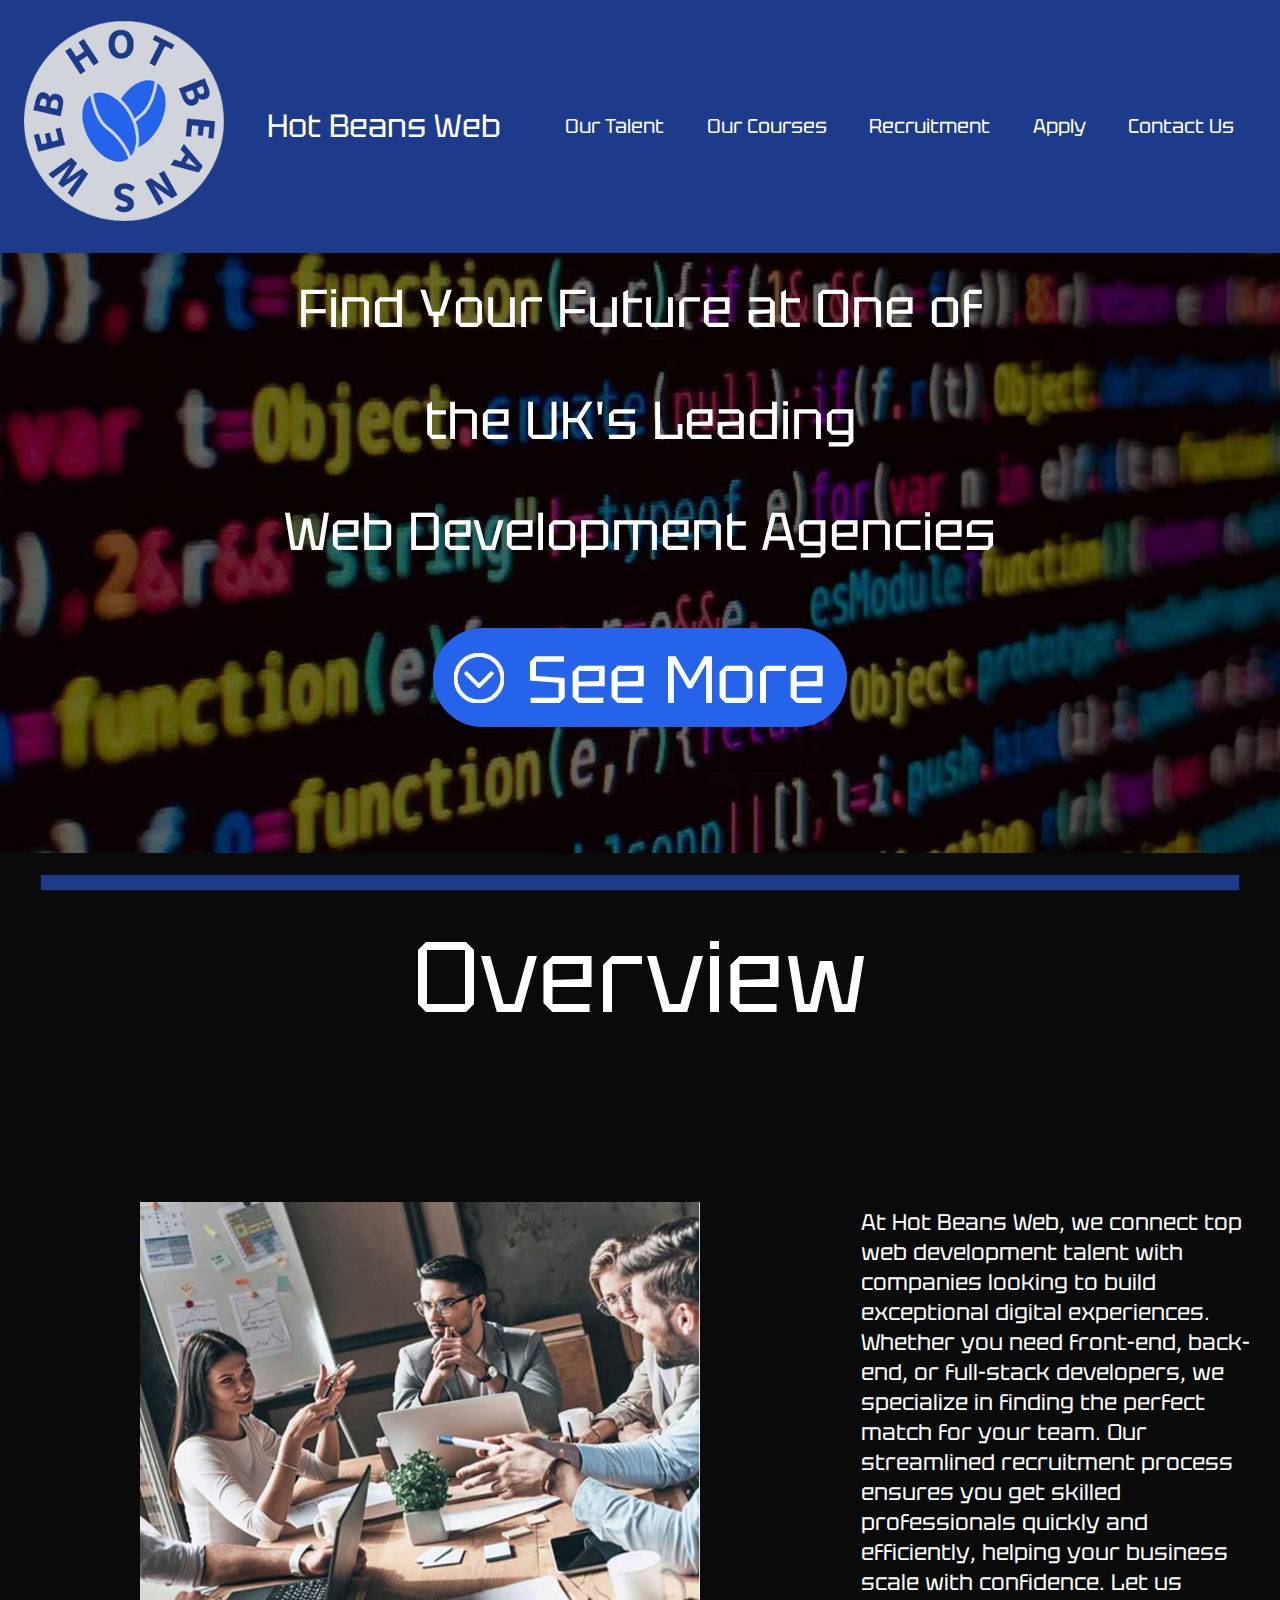
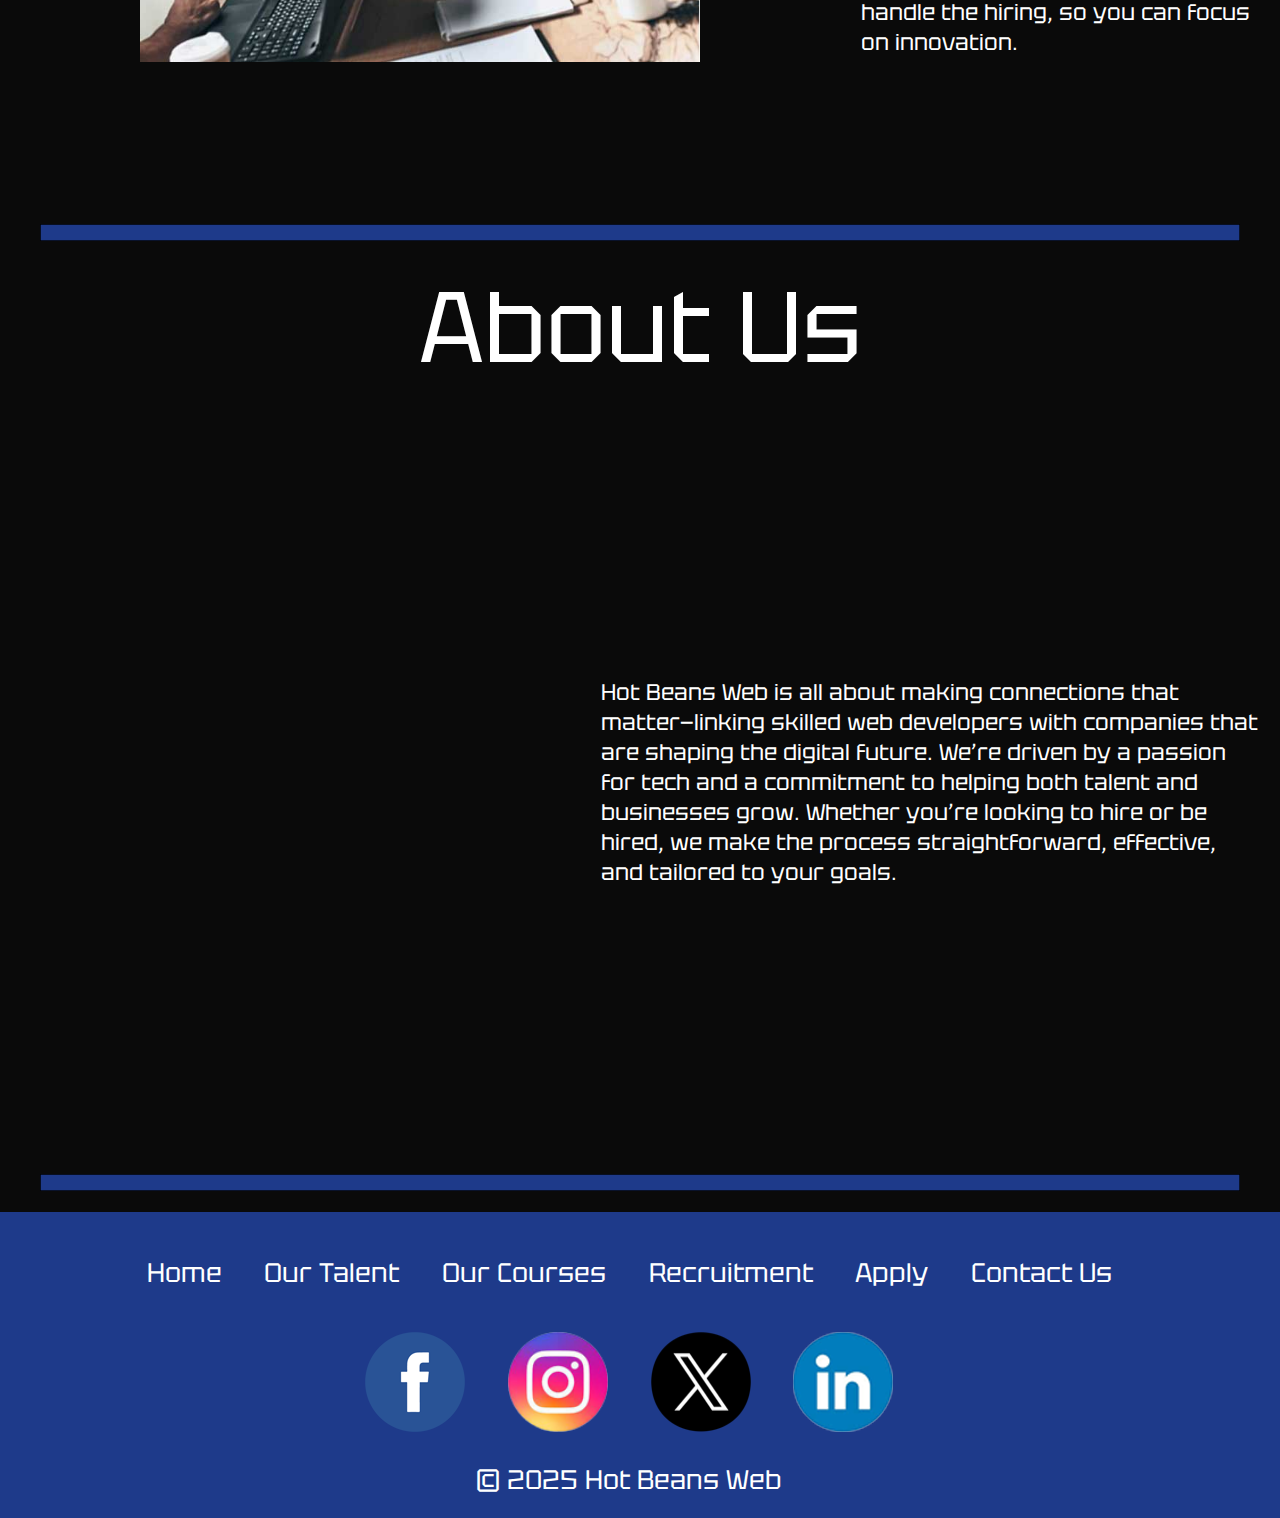
<file: index.html>
<!DOCTYPE html>
<html lang="en">

<head>
    <meta charset="UTF-8">
    <meta name="viewport" content="width=device-width, initial-scale=1.0">

    <title>Hot Beans Web</title>

    <link rel="stylesheet" href="css/style.css">
</head>

<body>
    <header>
        <div class="headbar">
            <div class="row-nav">
                <h1><a href="index.html"><img src="imgs/NewImages/External Images/Logo.png"
                            alt="Hot Beans Web"></a></h1>
                <h1>Hot Beans Web</h1>
                <nav class="navbar">
                    <ul>
                        <li><a href="talent.html">Our Talent</a></li>
                        <li><a href="courses.html">Our Courses</a></li>
                        <li><a href="recruitment.html">Recruitment</a></li>
                        <li><a href="apply.html">Apply</a></li>
                        <li><a href="contact.html">Contact Us</a></li>
                    </ul>
                </nav>

                <!-- Mobile Responsive NavBar -->

                <div class="minimised">
                    <nav>
                        <ul>
                            <li><a href="talent.html">Talent</a></li>
                            <li><a href="courses.html">Courses</a></li>
                            <li><a href="recruitment.html">Recruitment</a></li>
                            <li><a href="apply.html">Apply</a></li>
                            <li><a href="contact.html">Contact Us</a></li>
                        </ul>
                    </nav>
                </div>

                <nav>
                    <div class="mini-menu">
                        <span></span>
                        <span></span>
                        <span></span>
                    </div>
                </nav>
            </div>
        </div>
    </header>
    <main>

        <div class="caption">
            <p>Find Your Future at One of</p>
            <p>the UK's Leading</p>
            <p>Web Development Agencies</p>

            <div class="btn">
                <button id="see-more"><img
                        src="imgs/NewImages/External Images/Icon-SeeMore.png"
                        alt="See More">See More</button>
            </div>
        </div>

        <div class="col-home">
            <div class="divider">
                <figure><img
                        src="imgs/NewImages/External Images/divider.png"
                        alt="page divider"></figure>
            </div>

            <div id="to-here" class="overview">
                <h2>Overview</h2>
                <figure>
                    <img src="imgs/NewImages/External Images/Overview_12.jpg" alt="Business Meeting">
                    <p>At Hot Beans Web, we connect top web development talent with companies looking to build
                        exceptional digital experiences. Whether you need front-end, back-end, or full-stack developers,
                        we specialize
                        in finding the perfect match for your team. Our streamlined recruitment process ensures you get
                        skilled professionals quickly and efficiently, helping your business scale with confidence. Let
                        us
                        handle the hiring, so you can focus on innovation.</p>

                </figure>
            </div>

            <div class="divider">
                <figure><img
                        src="imgs/NewImages/External Images/divider.png"
                        alt="page divider"></figure>
            </div>

            <div class="aboutus">
                <h2>About Us</h2>
                <div class="map"><iframe
                        src="https://www.google.com/maps/embed?pb=!1m18!1m12!1m3!1d2083.0132899413907!2d-3.942253064723901!3d51.62075034851502!2m3!1f0!2f0!3f0!3m2!1i1024!2i768!4f13.1!3m3!1m2!1s0x486ef54bab535c0f%3A0xe5df666abf5dd66c!2sStrand%2C%20Swansea!5e0!3m2!1sen!2suk!4v1745410472729!5m2!1sen!2suk"
                        allowfullscreen="" loading="lazy" referrerpolicy="no-referrer-when-downgrade"></iframe>
                    <p>Hot Beans Web is all about making connections that matter—linking skilled web developers with companies that are shaping the digital future. We’re driven by a passion for tech and a commitment to helping both talent and businesses grow. Whether you’re looking to hire or be hired, we make the process straightforward, effective, and tailored to your goals.</p>
                </div>
            </div>

            <div class="divider">
                <figure><img
                        src="imgs/NewImages/External Images/divider.png"
                        alt="page divider"></figure>
            </div>
        </div>



    </main>

    <footer>
        <div class="bottommenu">
            <nav class="btmnavbar">
                <ul>
                    <li><a href="index.html">Home</a></li>
                    <li><a href="talent.html">Our Talent</a></li>
                    <li><a href="courses.html">Our Courses</a></li>
                    <li><a href="recruitment.html">Recruitment</a></li>
                    <li><a href="apply.html">Apply</a></li>
                    <li><a href="contact.html">Contact Us</a></li>
                </ul>
            </nav>
            <nav class="socialmedia">
                <ul>
                    <li><a href="https://www.facebook.com" id="facebook"><img
                                src="imgs/NewImages/Social Media/Facebook_06.png" alt="Facebook"></a></li>
                    <li><a href="https://www.instagram.com" id="instagram"><img
                                src="imgs/NewImages/Social Media/Instagram_12.png" alt="Instagram"></a></li>
                    <li><a href="https://x.com" id="x"><img src="imgs/NewImages/Social Media/Twitter_09.png"
                                alt="Twitter"></a></li>
                    <li><a href="https://uk.linkedin.com" id="linkedin"><img
                                src="imgs/NewImages/Social Media/LinkedIn_06.png" alt="linkedin"></a></li>
                </ul>
            </nav>

            <aside>&copy; 2025 Hot Beans Web</aside>

        </div>
    </footer>
    <script src="js/see-more.js"></script>
    <script src="js/mini-menu-work.js"></script>
</body>

</html>
</file>
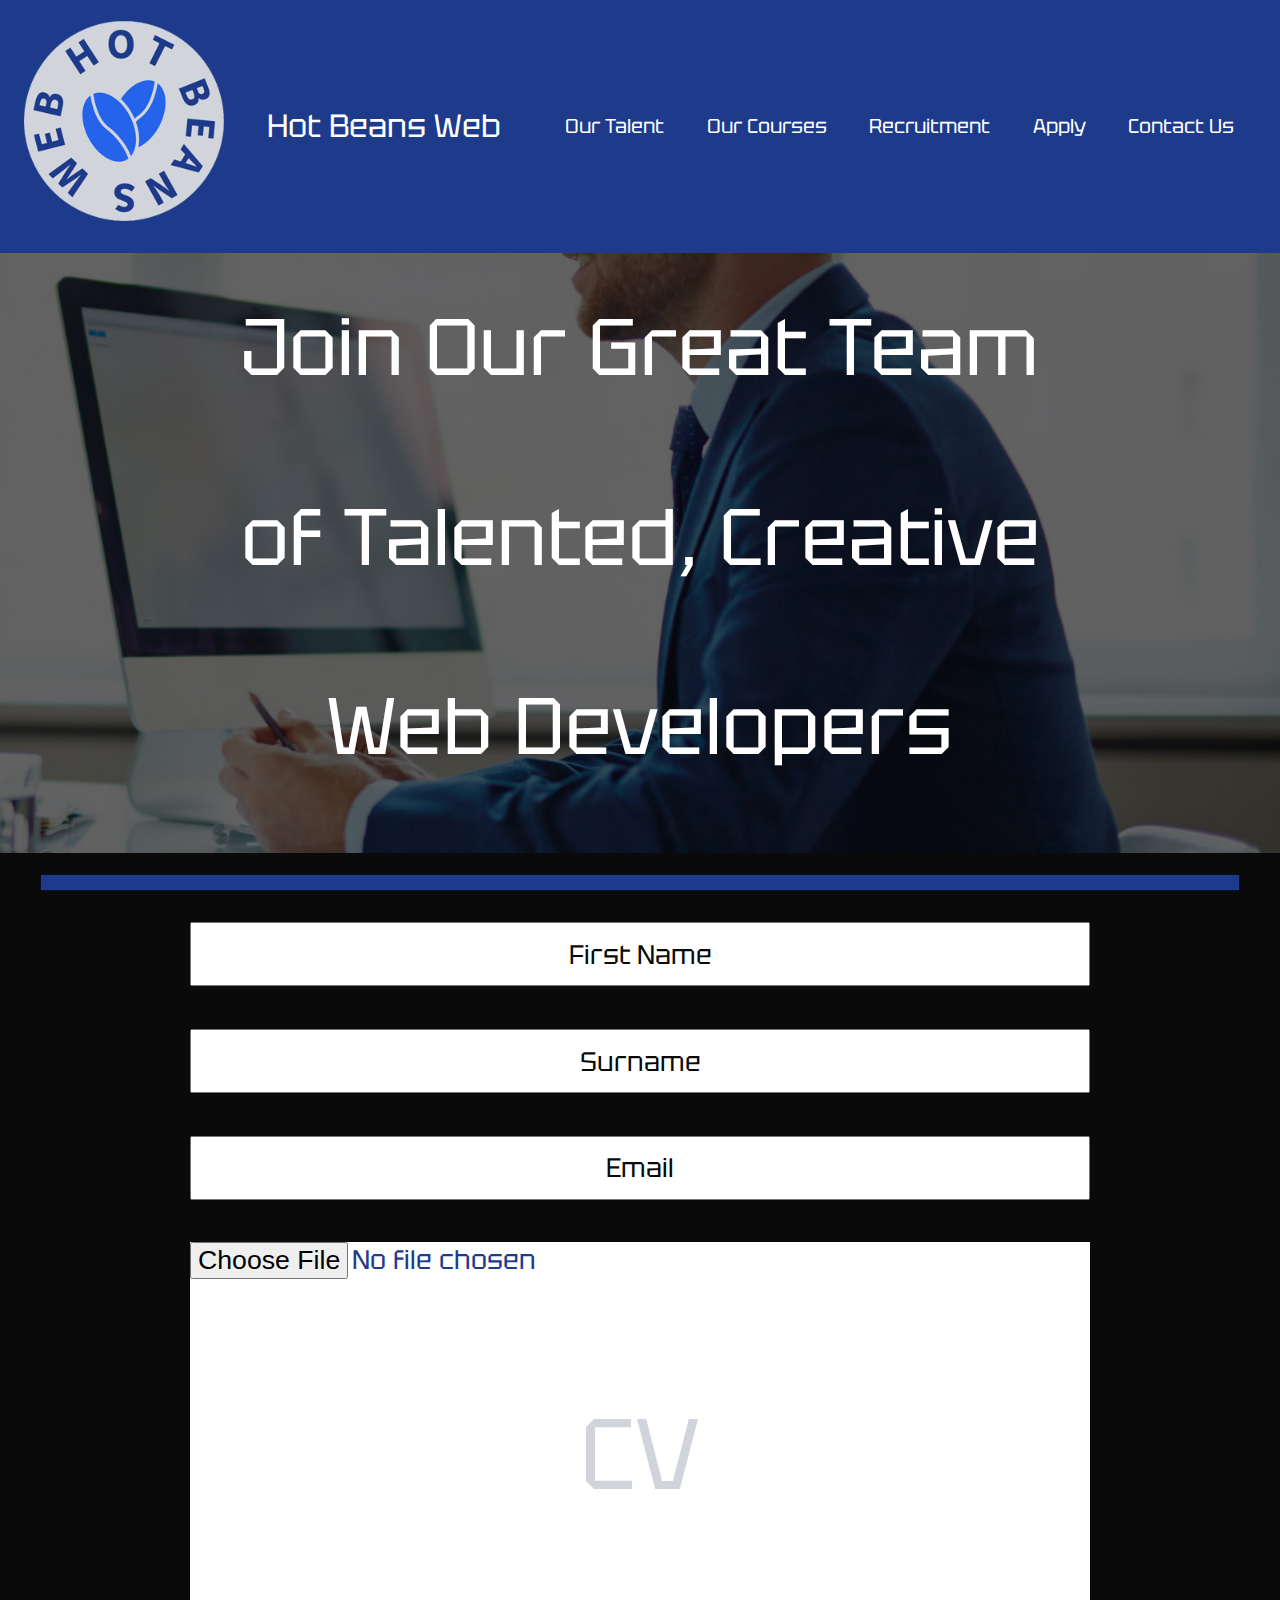
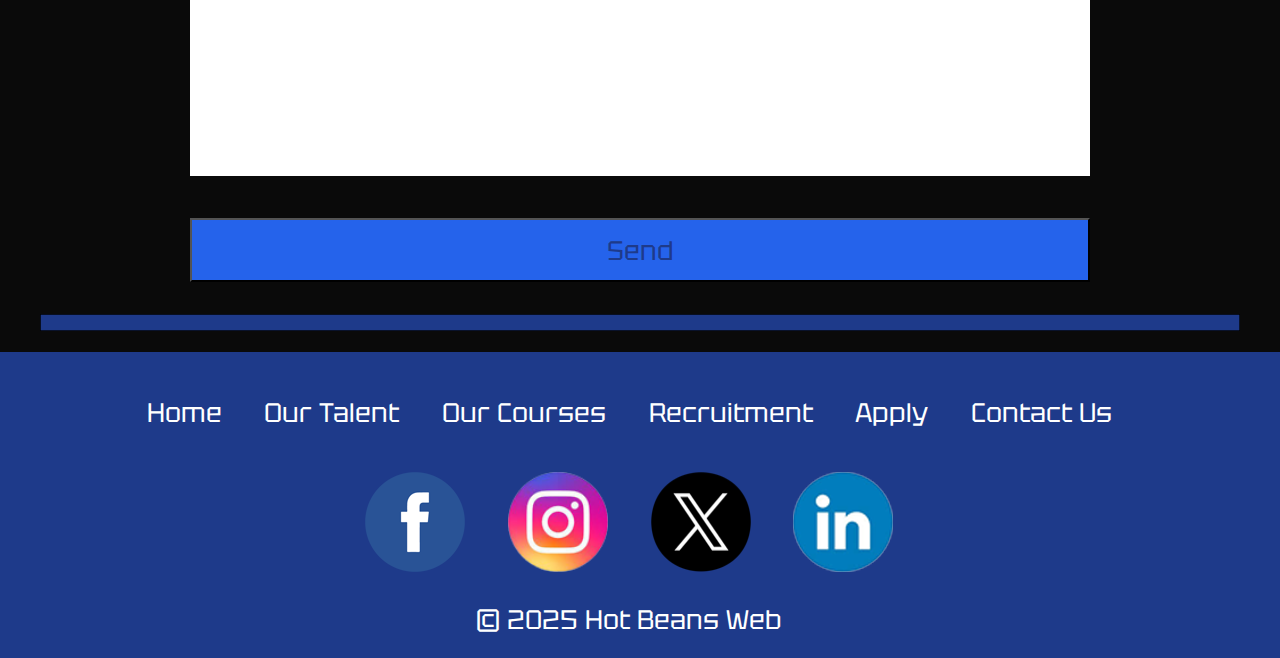
<file: apply.html>
<!DOCTYPE html>
<html lang="en">

<head>
    <meta charset="UTF-8">
    <meta name="viewport" content="width=device-width, initial-scale=1.0">

    <title>Hot Beans Web</title>

    <link rel="stylesheet" href="css/style.css">
</head>

<body>
    <header>
        <div class="headbar">
            <div class="row-nav">
            <h1><a href="index.html"><img src="imgs/NewImages/External Images/Logo.png"
                        alt="Hot Beans Web"></a></h1>
                        <h1>Hot Beans Web</h1>
                <nav class="navbar">
                    <ul>
                        <li><a href="talent.html">Our Talent</a></li>
                        <li><a href="courses.html">Our Courses</a></li>
                        <li><a href="recruitment.html">Recruitment</a></li>
                        <li><a href="apply.html">Apply</a></li>
                        <li><a href="contact.html">Contact Us</a></li>
                    </ul>
                </nav>

                <!-- Mobile Responsive NavBar -->

                <div class="minimised">
                    <nav>
                        <ul>
                            <li><a href="talent.html">Talent</a></li>
                            <li><a href="courses.html">Courses</a></li>
                            <li><a href="recruitment.html">Recruitment</a></li>
                            <li><a href="apply.html">Apply</a></li>
                            <li><a href="contact.html">Contact Us</a></li>
                        </ul>
                    </nav>
                </div>

                <nav>
                    <div class="mini-menu">
                        <span></span>
                        <span></span>
                        <span></span>
                    </div>
                </nav>
            </div>
        </div>
    <main>

        <div class="apply-caption">
            <p>Join Our Great Team</p>
            <p>of Talented, Creative</p>
            <p>Web Developers</p>
        </div>

        <div class="col-home">
            <div class="divider">
                <figure><img src="imgs/NewImages/External Images/divider.png" alt="page divider"></figure>
            </div>
    
            <div class="row">
                <div class="form">
                        <form class="size" action="#" method="post">
                            <input type="name" name="firstname" id="firstname" placeholder="First Name" required>
                            <input type="name" name="surname" id="surname" placeholder="Surname" required>
                            <input type="email" name="useremail" id="useremail" placeholder="Email" required>
    
                            <div class="cv">
                            <input class="files" type="file" accept=".pdf, .doc, .docx" required>
                            <h2>CV</h2>
                            </div>  
    
                            <input class="send" type="submit" value="Send">
                        </form>
                </div>
            </div>
    
            <div class="divider"><figure><img src="imgs/NewImages/External Images/divider.png" alt="page divider"></figure></div>    
        </div>
        
    </main>
        <footer>
            <div class="bottommenu">
                <nav class="btmnavbar">
                    <ul>
                        <li><a href="index.html">Home</a></li>
                        <li><a href="talent.html">Our Talent</a></li>
                        <li><a href="courses.html">Our Courses</a></li>
                        <li><a href="recruitment.html">Recruitment</a></li>
                        <li><a href="apply.html">Apply</a></li>
                        <li><a href="contact.html">Contact Us</a></li>
                    </ul>
                </nav>
                <nav class="socialmedia">
                    <ul>
                        <li><a href="https://www.facebook.com" id="facebook"><img
                                    src="imgs/NewImages/Social Media/Facebook_06.png" alt="Facebook"></a></li>
                        <li><a href="https://www.instagram.com" id="instagram"><img
                                    src="imgs/NewImages/Social Media/Instagram_12.png" alt="Instagram"></a></li>
                        <li><a href="https://x.com" id="x"><img src="imgs/NewImages/Social Media/Twitter_09.png"
                                    alt="Twitter"></a></li>
                        <li><a href="https://uk.linkedin.com" id="linkedin"><img
                                    src="imgs/NewImages/Social Media/LinkedIn_06.png" alt="linkedin"></a></li>
                    </ul>
                </nav>

                <aside>&copy; 2025 Hot Beans Web</aside>

            </div>
        </footer>
        <script src="js/mini-menu-work.js"></script>
</body>

</html>
</file>
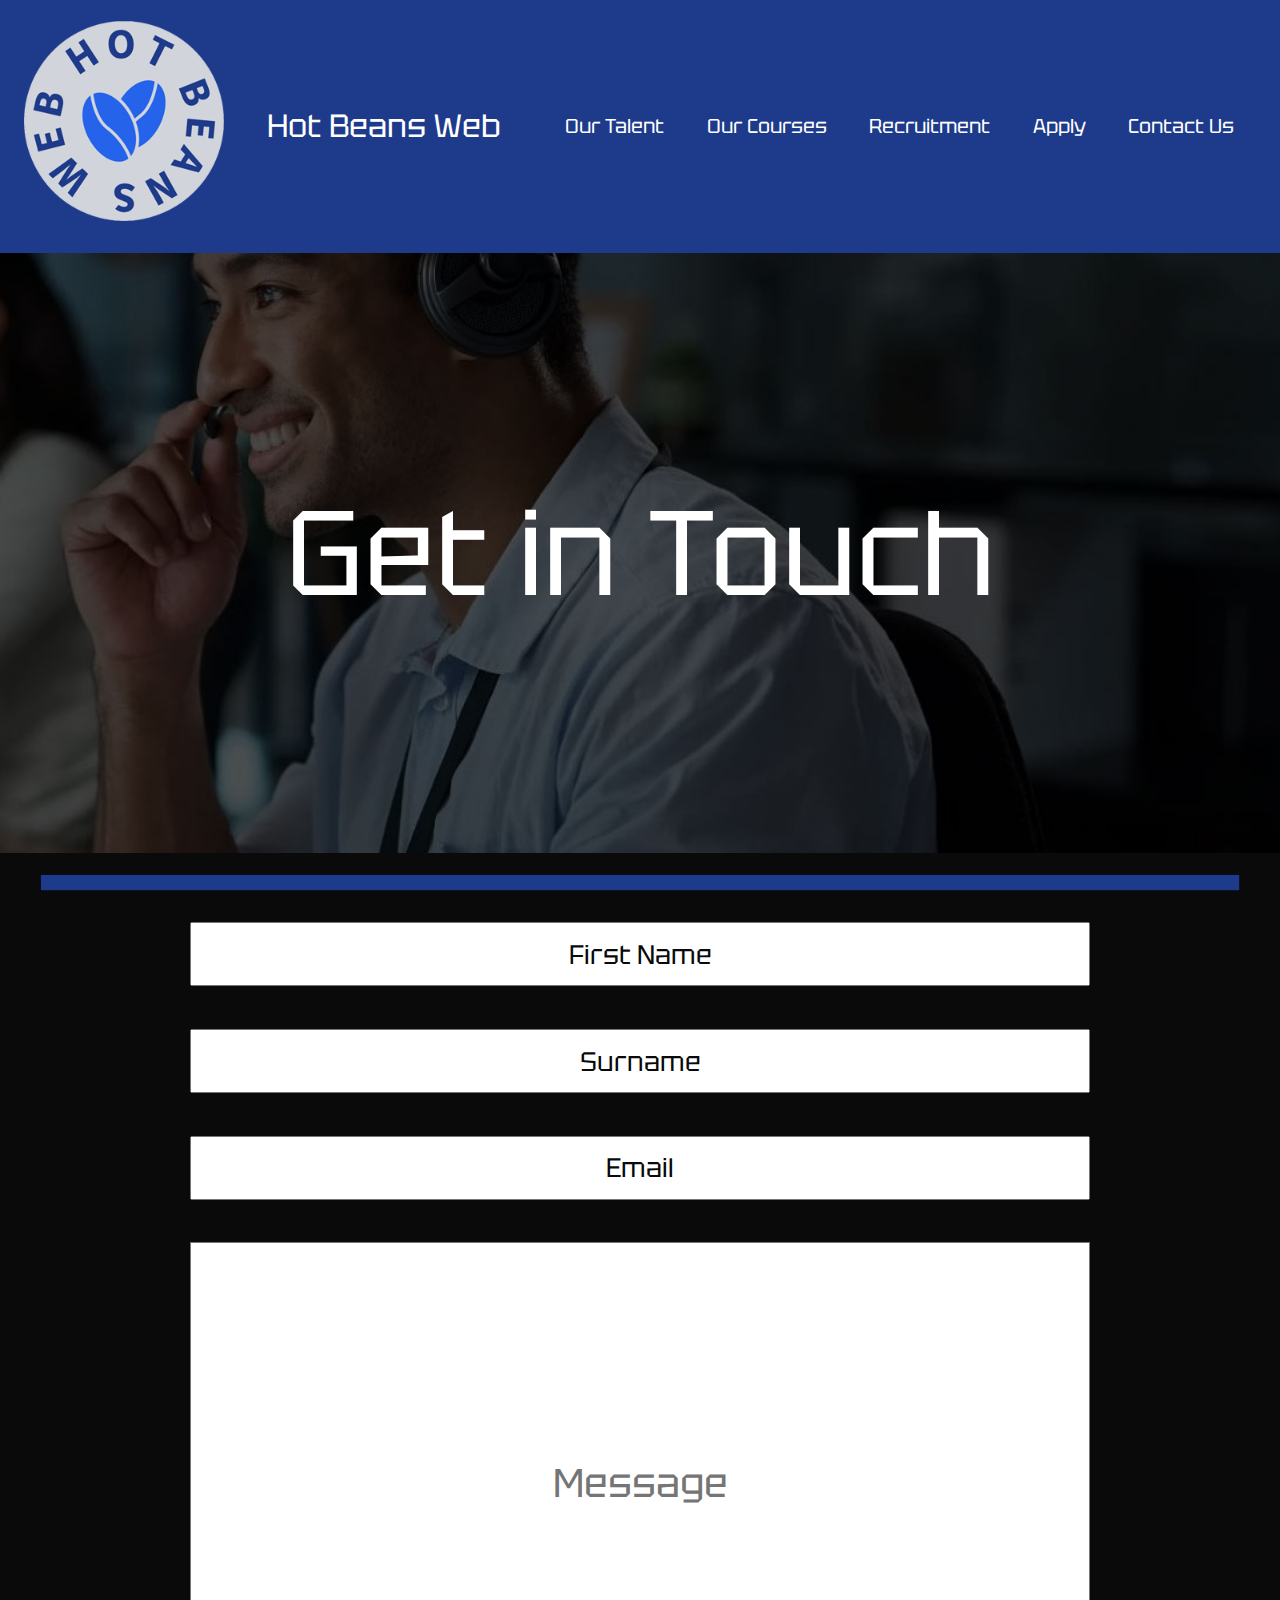
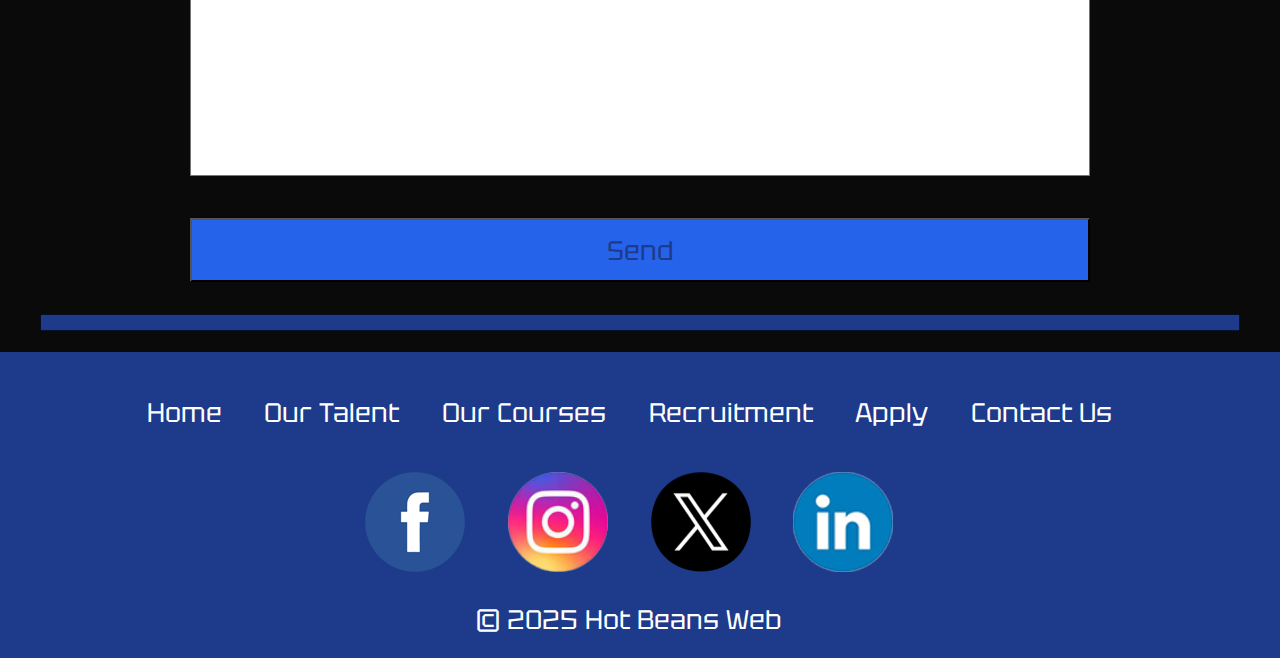
<file: contact.html>
<!DOCTYPE html>
<html lang="en">

<head>
    <meta charset="UTF-8">
    <meta name="viewport" content="width=device-width, initial-scale=1.0">

    <title>Hot Beans Web</title>

    <link rel="stylesheet" href="css/style.css">
</head>

<body>
    <header>
        <div class="headbar">
            <div class="row-nav">
            <h1><a href="index.html"><img src="imgs/NewImages/External Images/Logo.png"
                        alt="Hot Beans Web"></a></h1>
                        <h1>Hot Beans Web</h1>
                <nav class="navbar">
                    <ul>
                        <li><a href="talent.html">Our Talent</a></li>
                        <li><a href="courses.html">Our Courses</a></li>
                        <li><a href="recruitment.html">Recruitment</a></li>
                        <li><a href="apply.html">Apply</a></li>
                        <li><a href="contact.html">Contact Us</a></li>
                    </ul>
                </nav>

                <!-- Mobile Responsive NavBar -->

                <div class="minimised">
                    <nav>
                        <ul>
                            <li><a href="talent.html">Talent</a></li>
                            <li><a href="courses.html">Courses</a></li>
                            <li><a href="recruitment.html">Recruitment</a></li>
                            <li><a href="apply.html">Apply</a></li>
                            <li><a href="contact.html">Contact Us</a></li>
                        </ul>
                    </nav>
                </div>

                <nav>
                    <div class="mini-menu">
                        <span></span>
                        <span></span>
                        <span></span>
                    </div>
                </nav>
            </div>
        </div>
    <main>

        <div class="col-home">
            <div class="contact-caption">
                <p>Get in Touch</p>
            </div>
    
            <div class="divider">
                <figure><img src="imgs/NewImages/External Images/divider.png" alt="page divider"></figure>
            </div>
    
            <div class="row">
                <div class="form">
                        <form class="size" action="#" method="post">
                            <input type="name" name="firstname" id="firstname" placeholder="First Name" required>
                            <input type="name" name="surname" id="surname" placeholder="Surname" required>
                            <input type="email" name="useremail" id="useremail" placeholder="Email" required>
                            <textarea class="message" name="message" id="message" placeholder="Message" required></textarea>  
                            <input class="send" type="submit" value="Send">
                        </form>
                </div>
            </div>
    
            <div class="divider"><figure><img src="imgs/NewImages/External Images/divider.png" alt="page divider"></figure></div>
        </div>
        
    </main>
        <footer>
            <div class="bottommenu">
                <nav class="btmnavbar">
                    <ul>
                        <li><a href="index.html">Home</a></li>
                        <li><a href="talent.html">Our Talent</a></li>
                        <li><a href="courses.html">Our Courses</a></li>
                        <li><a href="recruitment.html">Recruitment</a></li>
                        <li><a href="apply.html">Apply</a></li>
                        <li><a href="contact.html">Contact Us</a></li>
                    </ul>
                </nav>
                <nav class="socialmedia">
                    <ul>
                        <li><a href="https://www.facebook.com" id="facebook"><img
                                    src="imgs/NewImages/Social Media/Facebook_06.png" alt="Facebook"></a></li>
                        <li><a href="https://www.instagram.com" id="instagram"><img
                                    src="imgs/NewImages/Social Media/Instagram_12.png" alt="Instagram"></a></li>
                        <li><a href="https://x.com" id="x"><img src="imgs/NewImages/Social Media/Twitter_09.png"
                                    alt="Twitter"></a></li>
                        <li><a href="https://uk.linkedin.com" id="linkedin"><img
                                    src="imgs/NewImages/Social Media/LinkedIn_06.png" alt="linkedin"></a></li>
                    </ul>
                </nav>

                <aside>&copy; 2025 Hot Beans Web</aside>

            </div>
        </footer>
        <script src="js/mini-menu-work.js"></script>
</body>

</html>
</file>
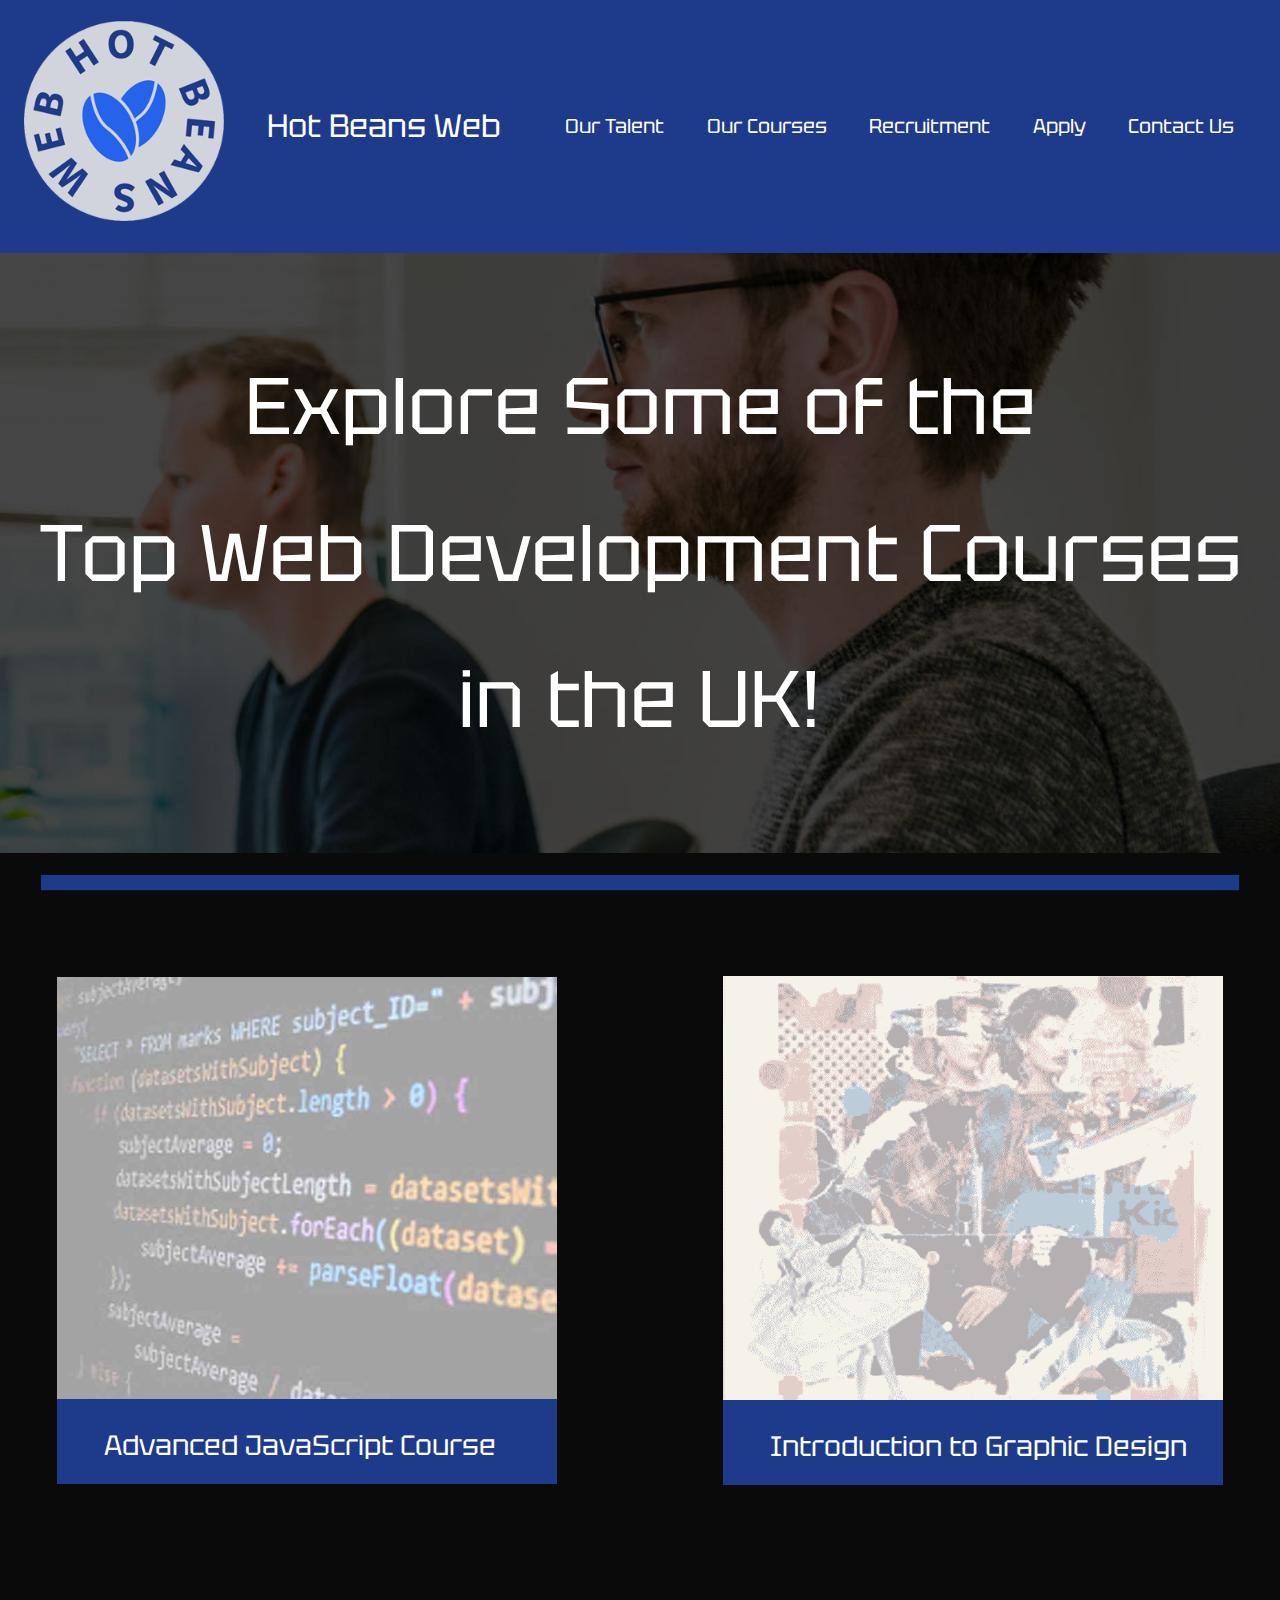
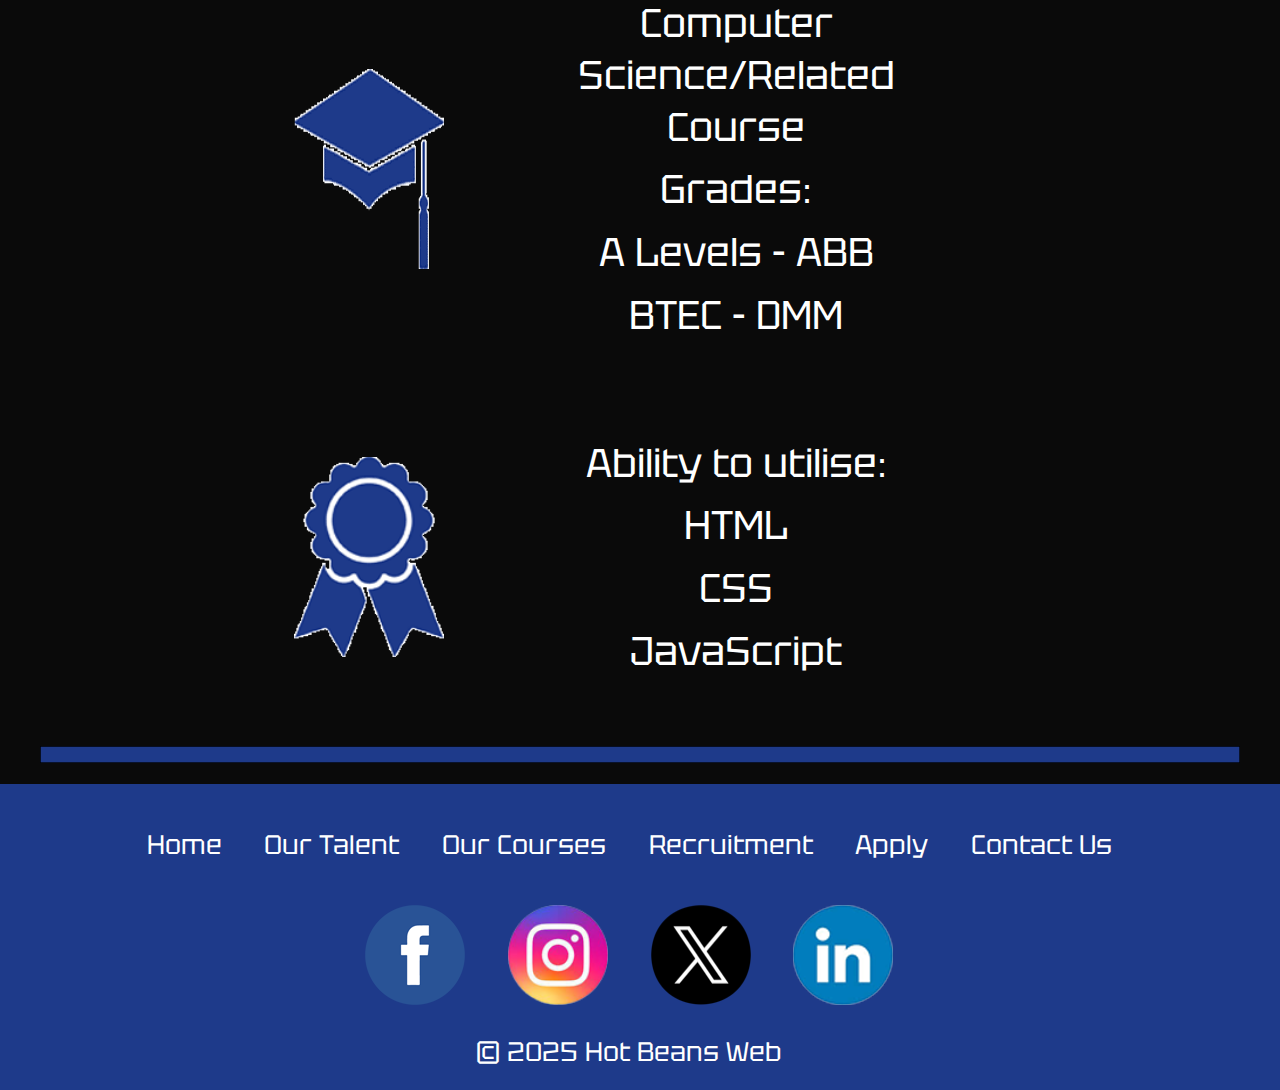
<file: courses.html>
<!DOCTYPE html>
<html lang="en">

<head>
    <meta charset="UTF-8">
    <meta name="viewport" content="width=device-width, initial-scale=1.0">

    <title>Hot Beans Web</title>

    <link rel="stylesheet" href="css/style.css">
</head>

<body>
    <header>
        <div class="headbar">
            <div class="row-nav">
            <h1><a href="index.html"><img src="imgs/NewImages/External-Images/Logo.png"
                        alt="Hot Beans Web"></a></h1>
                        <h1>Hot Beans Web</h1>
                <nav class="navbar">
                    <ul>
                        <li><a href="talent.html">Our Talent</a></li>
                        <li><a href="courses.html">Our Courses</a></li>
                        <li><a href="recruitment.html">Recruitment</a></li>
                        <li><a href="apply.html">Apply</a></li>
                        <li><a href="contact.html">Contact Us</a></li>
                    </ul>
                </nav>

                <!-- Mobile Responsive NavBar -->

                <div class="minimised">
                    <nav>
                        <ul>
                            <li><a href="talent.html">Talent</a></li>
                            <li><a href="courses.html">Courses</a></li>
                            <li><a href="recruitment.html">Recruitment</a></li>
                            <li><a href="apply.html">Apply</a></li>
                            <li><a href="contact.html">Contact Us</a></li>
                        </ul>
                    </nav>
                </div>

                <nav>
                    <div class="mini-menu">
                        <span></span>
                        <span></span>
                        <span></span>
                    </div>
                </nav>
            </div>
        </div>
    </header>
    <main>

        <div class="col-home">
            <div class="courses-caption">
                <p>Explore Some of the</p>
                <p>Top Web Development Courses</p>
                <p>in the UK!</p>
            </div>    
    
            <div class="divider">
                <figure><img
                        src="imgs/NewImages/External-Images/divider.png"
                        alt="page divider">
                    </figure>
            </div>
    
            <div class="row">
                <div class="col">
                    <figure class="courses"><img src="imgs/NewImages/External-Images/Course1.jpg" alt="Course 1"><figcaption><a href="https://www.w3schools.com/js/tryit.asp?filename=tryjs_arithmetic_precedence1">Advanced JavaScript Course</a></figcaption></figure>
                </div>
    
                <div class="col">
                    <figure class="courses"><img src="imgs/NewImages/External-Images/Course2.png" alt="Course 2"><figcaption><a href="https://certifiedprofessional.adobe.com/en/resources/graphic-design-certification">Introduction to Graphic Design</a></figcaption></figure>
                </div>
            </div>    
    
            <div class="row">
                        <img class="require" src="imgs/NewImages/External-Images/Requirements1.png" alt="Requirements 1">
                        <div class="col-req">
                            <p>Computer Science/Related Course</p>
                            <p>Grades:</p>
                            <p>A Levels - ABB</p>
                            <p>BTEC - DMM</p>
                        </div>
                        
            </div>
    
            <div class="row">
                <img class="require" src="imgs/NewImages/External-Images/Requirements2.png" alt="Requirements 2">
                <div class="col-req">
                    <p>Ability to utilise:</p>
                    <p>HTML</p>
                    <p>CSS</p>
                    <p>JavaScript</p>
                </div>
    
            </div>
    
            <div class="divider">
                <figure><img
                        src="imgs/NewImages/External-Images/divider.png"
                        alt="page divider">
                    </figure>
            </div>
    
        </div>

    </main>
        <footer>
            <div class="bottommenu">
                <nav class="btmnavbar">
                    <ul>
                        <li><a href="index.html">Home</a></li>
                        <li><a href="talent.html">Our Talent</a></li>
                        <li><a href="courses.html">Our Courses</a></li>
                        <li><a href="recruitment.html">Recruitment</a></li>
                        <li><a href="apply.html">Apply</a></li>
                        <li><a href="contact.html">Contact Us</a></li>
                    </ul>
                </nav>
                <nav class="socialmedia">
                    <ul>
                        <li><a href="https://www.facebook.com" id="facebook"><img
                                    src="imgs/NewImages/Social-Media/Facebook_06.png" alt="Facebook"></a></li>
                        <li><a href="https://www.instagram.com" id="instagram"><img
                                    src="imgs/NewImages/Social-Media/Instagram_12.png" alt="Instagram"></a></li>
                        <li><a href="https://x.com" id="x"><img src="imgs/NewImages/Social-Media/Twitter_09.png"
                                    alt="Twitter"></a></li>
                        <li><a href="https://uk.linkedin.com" id="linkedin"><img
                                    src="imgs/NewImages/Social-Media/LinkedIn_06.png" alt="linkedin"></a></li>
                    </ul>
                </nav>

                <aside>&copy; 2025 Hot Beans Web</aside>

            </div>
        </footer>
        <script src="js/mini-menu-work.js"></script>
</body>

</html>
</file>
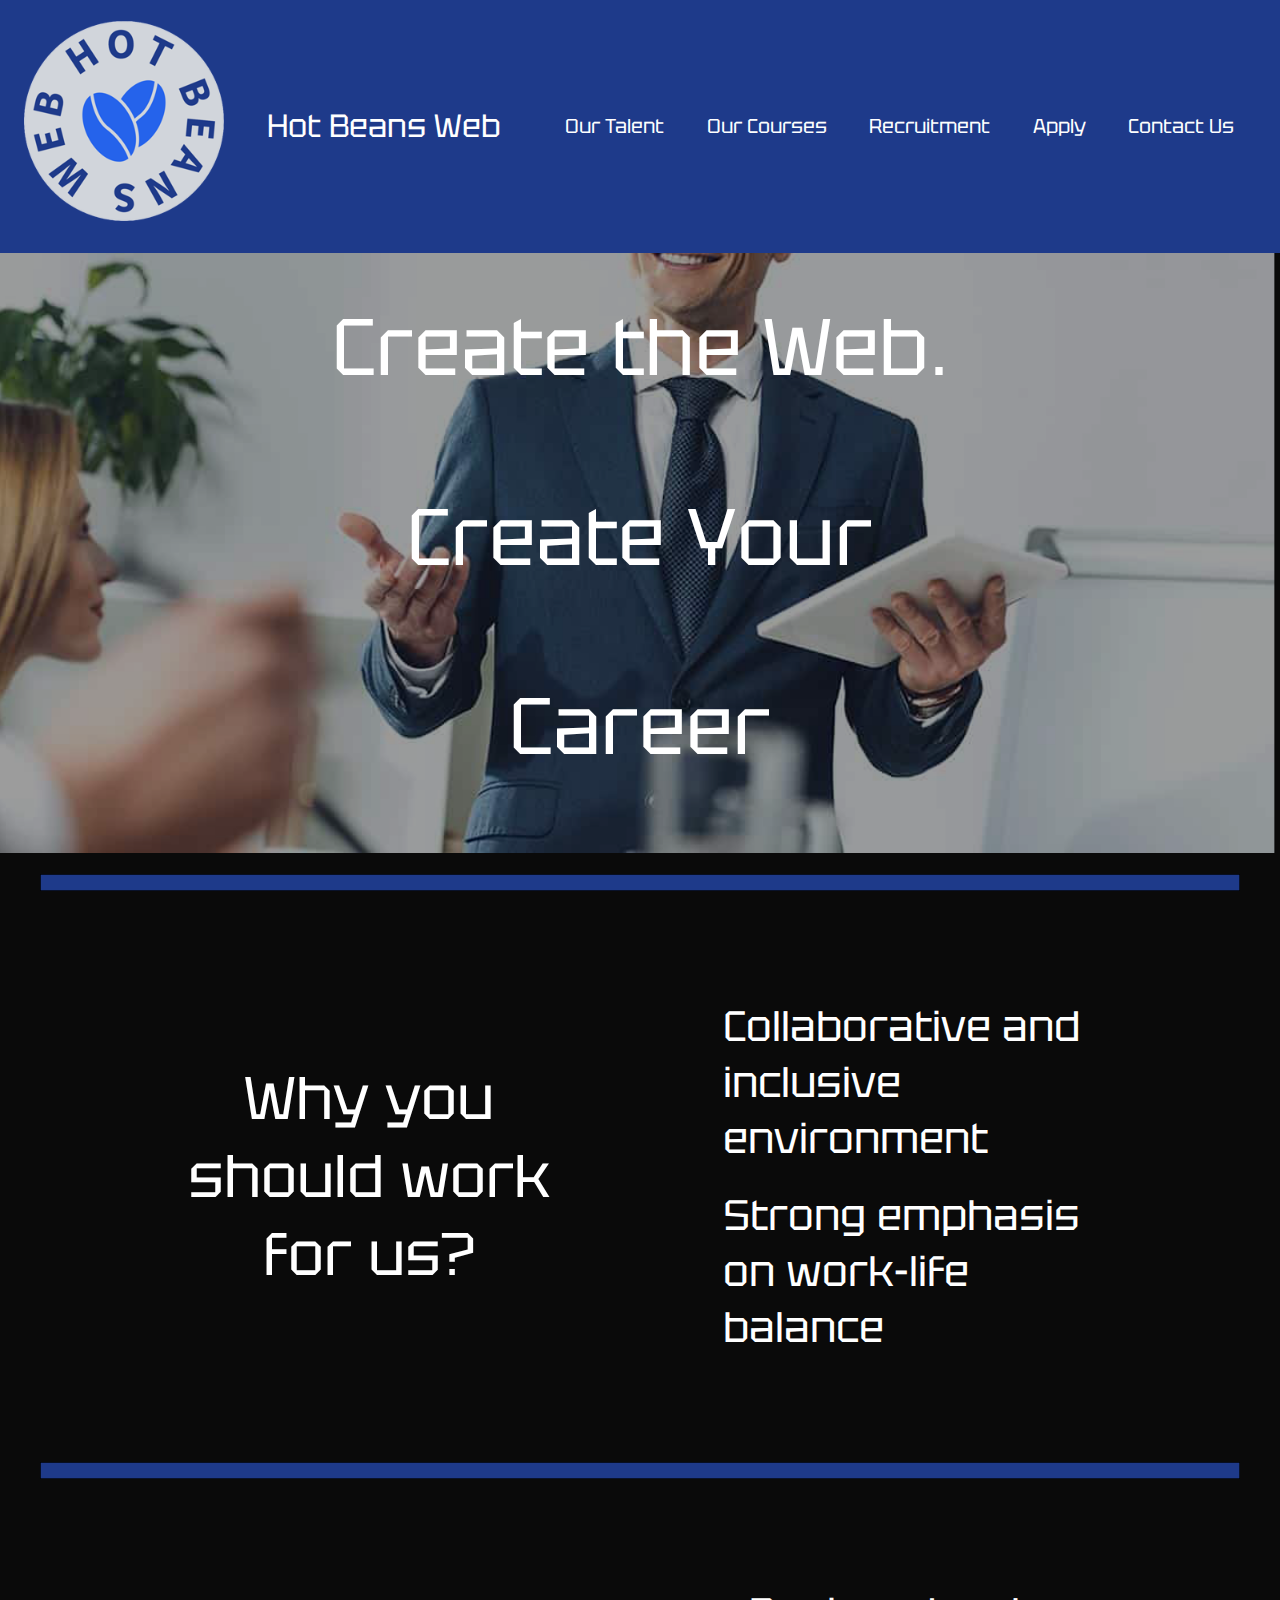
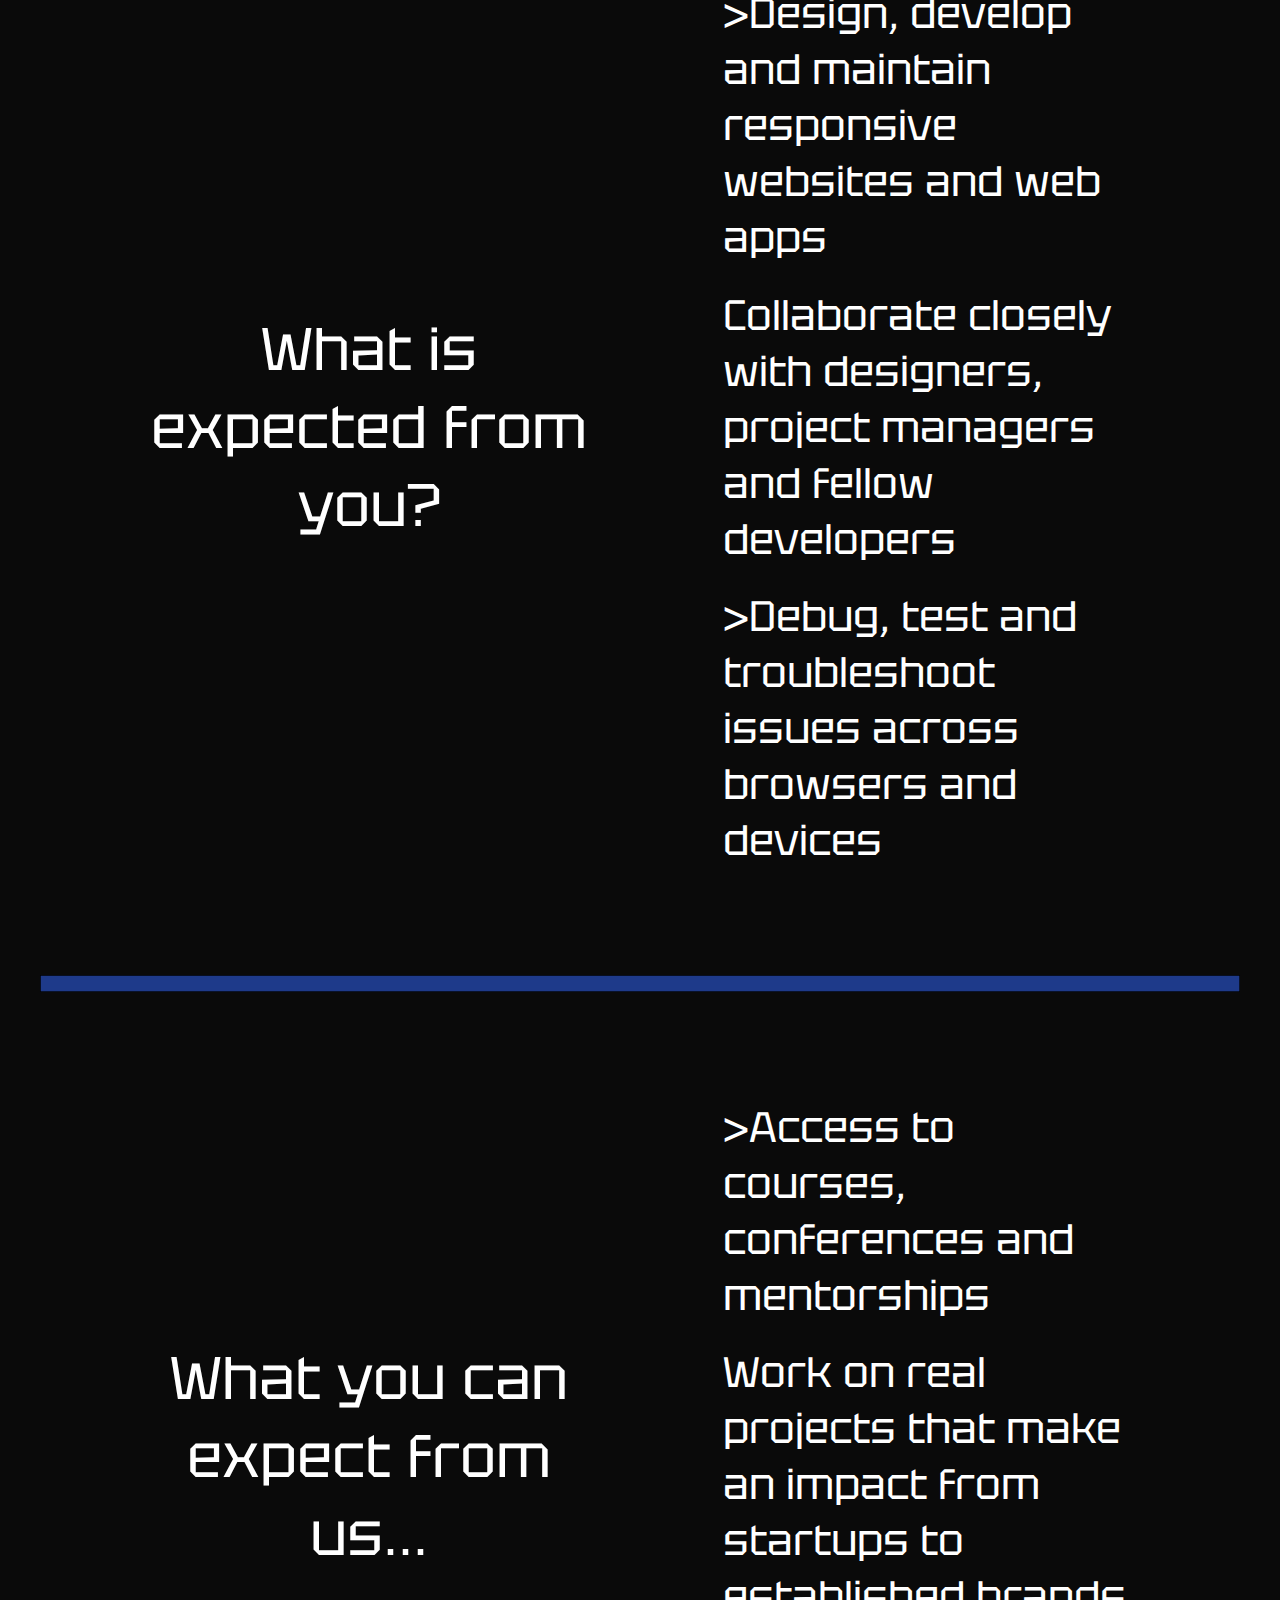
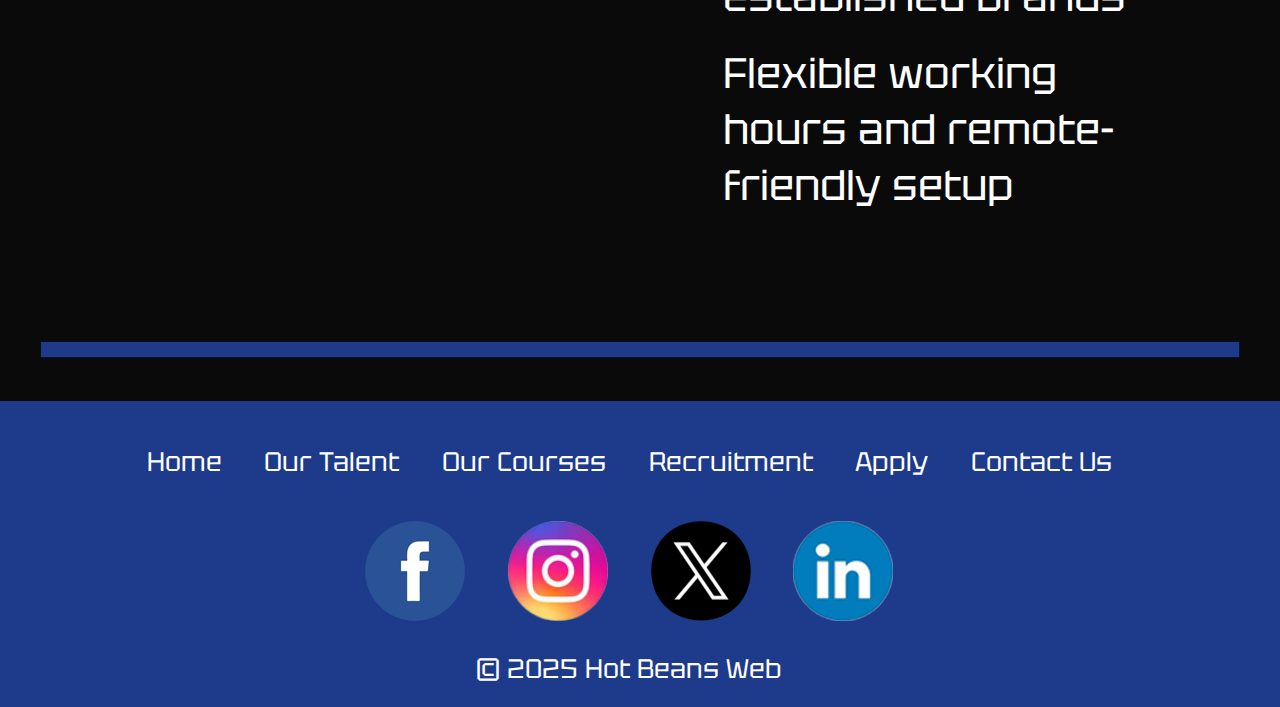
<file: recruitment.html>
<!DOCTYPE html>
<html lang="en">

<head>
    <meta charset="UTF-8">
    <meta name="viewport" content="width=device-width, initial-scale=1.0">

    <title>Hot Beans Web</title>

    <link rel="stylesheet" href="css/style.css">
</head>

<body>
    <header>
        <div class="headbar">
            <div class="row-nav">
                <h1><a href="index.html"><img src="imgs/NewImages/External-Images/Logo.png" alt="Hot Beans Web"></a>
                </h1>
                <h1>Hot Beans Web</h1>
                <nav class="navbar">
                    <ul>
                        <li><a href="talent.html">Our Talent</a></li>
                        <li><a href="courses.html">Our Courses</a></li>
                        <li><a href="recruitment.html">Recruitment</a></li>
                        <li><a href="apply.html">Apply</a></li>
                        <li><a href="contact.html">Contact Us</a></li>
                    </ul>
                </nav>

                <!-- Mobile Responsive NavBar -->

                <div class="minimised">
                    <nav>
                        <ul>
                            <li><a href="talent.html">Talent</a></li>
                            <li><a href="courses.html">Courses</a></li>
                            <li><a href="recruitment.html">Recruitment</a></li>
                            <li><a href="apply.html">Apply</a></li>
                            <li><a href="contact.html">Contact Us</a></li>
                        </ul>
                    </nav>
                </div>

                <nav>
                    <div class="mini-menu">
                        <span></span>
                        <span></span>
                        <span></span>
                    </div>
                </nav>
            </div>
        </div>
    </header>
    <main>


        <div class="col-home">
            <div class="recruitment-caption">
                <p>Create the Web.</p>
                <p>Create Your</p>
                <p>Career</p>
            </div>

            <div class="divider">
                <figure><img src="imgs/NewImages/External-Images/divider.png" alt="page divider">
                </figure>
            </div>

            <div class="row">
                <div class="col-req">
                    <h2>Why you should work for us?</h2>
                </div>
                <div class="col-req">
                    <ul>
                        <li>Collaborative and inclusive environment</li>
                        <li>Strong emphasis on work-life balance</li>
                    </ul>

                </div>
            </div>

            <div class="divider">
                <figure><img src="imgs/NewImages/External-Images/divider.png" alt="page divider">
                </figure>
            </div>

            <div class="row">
                <div class="col-req">
                    <h2>What is expected from you?</h2>
                </div>

                <div class="col-req">
                    <ul>
                        <li>>Design, develop and maintain responsive websites and web apps</li>
                        <li>Collaborate closely with designers, project managers and fellow developers</li>
                        <li>>Debug, test and troubleshoot issues across browsers and devices</li>
                    </ul>
                </div>
            </div>

            <div class="divider">
                <figure><img src="imgs/NewImages/External-Images/divider.png" alt="page divider">
                </figure>
            </div>

            <div class="row">
                <div class="col-req">
                    <h2>What you can expect from us...</h2>
                </div>
                <div class="col-req">
                    <ul>
                        <li>>Access to courses, conferences and mentorships</li>
                        <li>Work on real projects that make an impact from startups to established brands</li>
                        <li>Flexible working hours and remote-friendly setup</li>
                    </ul>
                </div>
            </div>
        </div>

        <div class="divider-wrapper">
            <div class="divider">
                <figure>
                    <img src="imgs/NewImages/External-Images/divider.png" alt="page divider">
                </figure>
            </div>
        </div>

    </main>
    <footer>
        <div class="bottommenu">
            <nav class="btmnavbar">
                <ul>
                    <li><a href="index.html">Home</a></li>
                    <li><a href="talent.html">Our Talent</a></li>
                    <li><a href="courses.html">Our Courses</a></li>
                    <li><a href="recruitment.html">Recruitment</a></li>
                    <li><a href="apply.html">Apply</a></li>
                    <li><a href="contact.html">Contact Us</a></li>
                </ul>
            </nav>
            <nav class="socialmedia">
                <ul>
                    <li><a href="https://www.facebook.com" id="facebook"><img
                                src="imgs/NewImages/Social-Media/Facebook_06.png" alt="Facebook"></a></li>
                    <li><a href="https://www.instagram.com" id="instagram"><img
                                src="imgs/NewImages/Social-Media/Instagram_12.png" alt="Instagram"></a></li>
                    <li><a href="https://x.com" id="x"><img src="imgs/NewImages/Social-Media/Twitter_09.png"
                                alt="Twitter"></a></li>
                    <li><a href="https://uk.linkedin.com" id="linkedin"><img
                                src="imgs/NewImages/Social-Media/LinkedIn_06.png" alt="linkedin"></a></li>
                </ul>
            </nav>

            <aside>&copy; 2025 Hot Beans Web</aside>

        </div>
    </footer>
    <script src="js/mini-menu-work.js"></script>
</body>

</html>
</file>
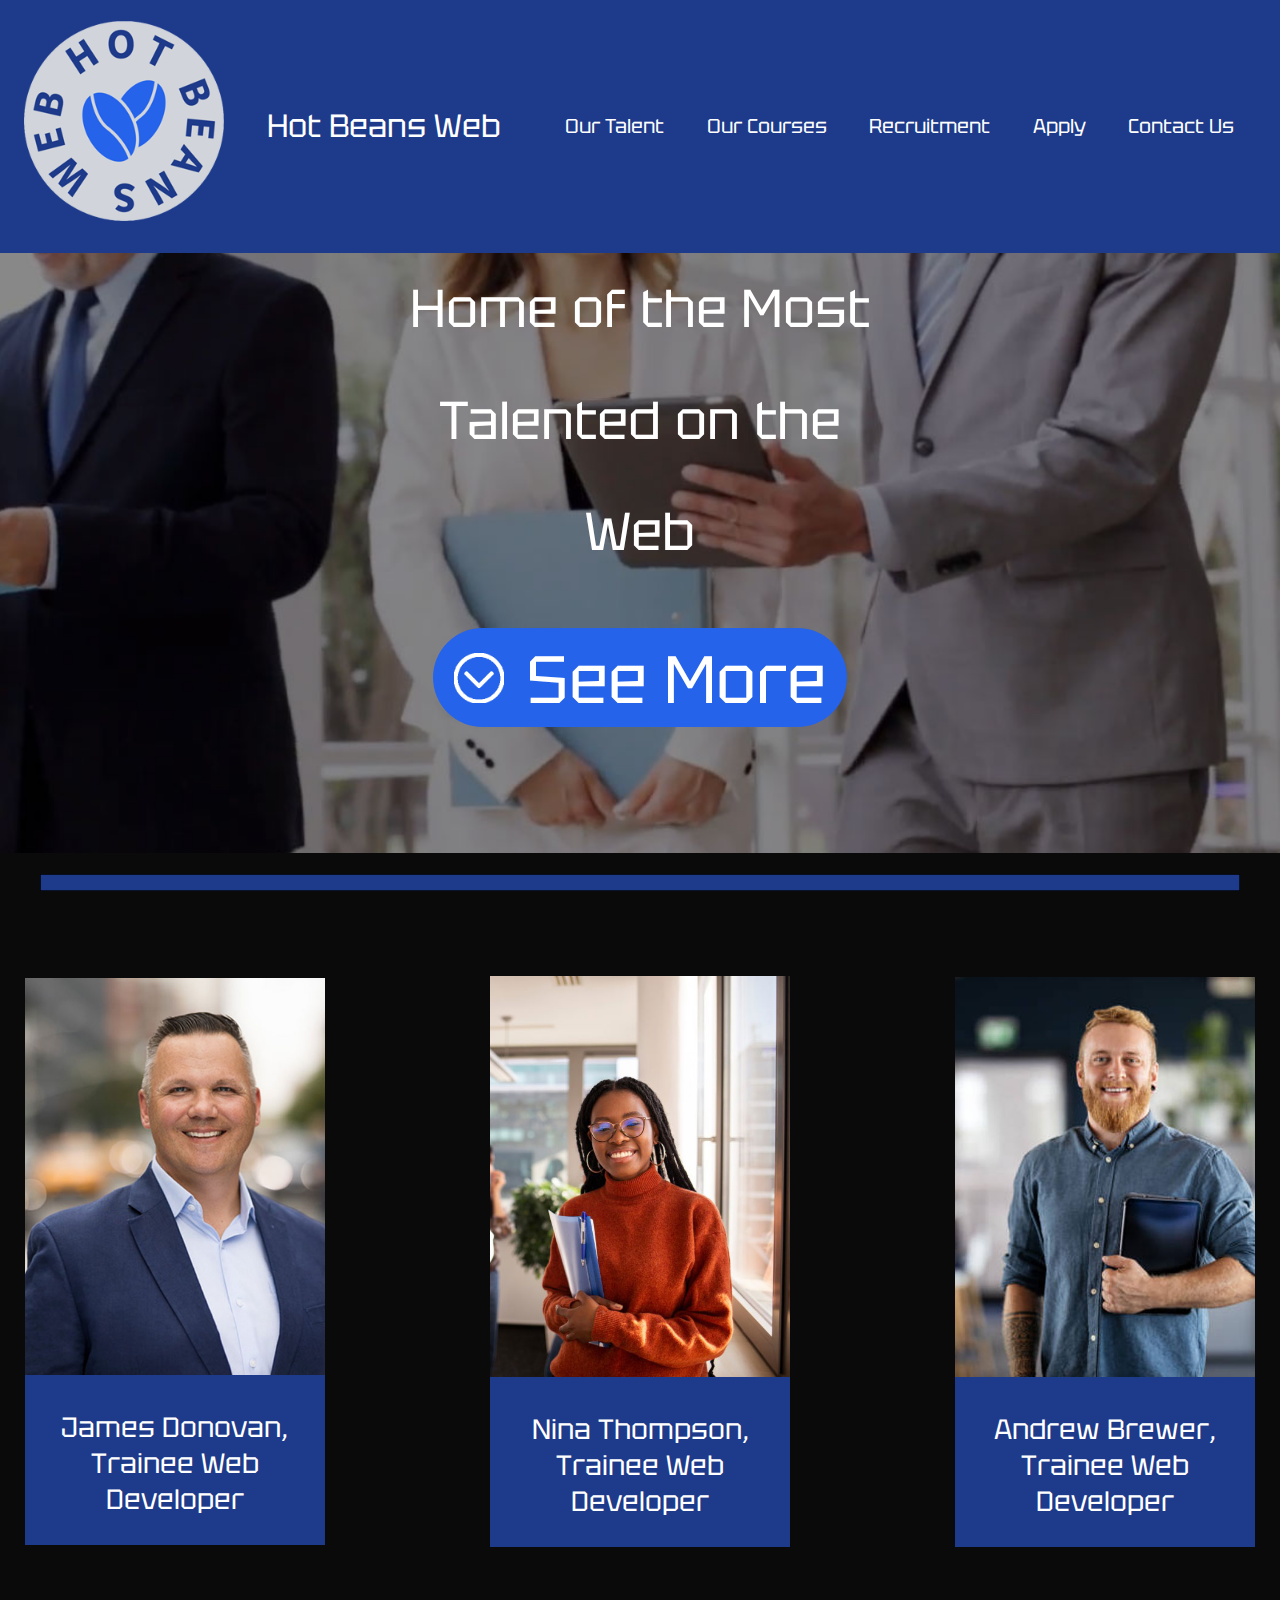
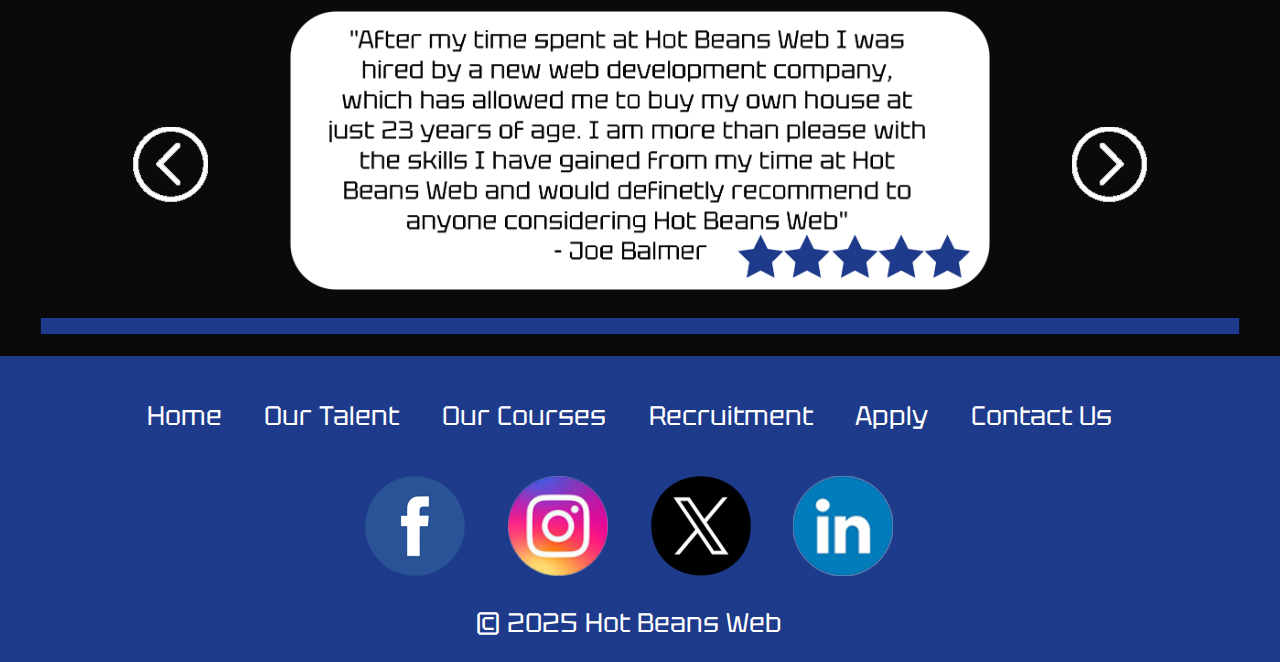
<file: talent.html>
<!DOCTYPE html>
<html lang="en">

<head>
    <meta charset="UTF-8">
    <meta name="viewport" content="width=device-width, initial-scale=1.0">

    <title>Hot Beans Web</title>

    <link rel="stylesheet" href="css/style.css">
</head>

<body>
    <header>
        <div class="headbar">
            <div class="row-nav">
                <h1><a href="index.html"><img src="imgs/NewImages/External-Images/Logo.png" alt="Hot Beans Web"></a>
                </h1>
                <h1>Hot Beans Web</h1>
                <nav class="navbar">
                    <ul>
                        <li><a href="talent.html">Our Talent</a></li>
                        <li><a href="courses.html">Our Courses</a></li>
                        <li><a href="recruitment.html">Recruitment</a></li>
                        <li><a href="apply.html">Apply</a></li>
                        <li><a href="contact.html">Contact Us</a></li>
                    </ul>
                </nav>  

                <!-- Mobile Responsive NavBar -->

                <div class="minimised">
                    <nav>
                        <ul>
                            <li><a href="talent.html">Talent</a></li>
                            <li><a href="courses.html">Courses</a></li>
                            <li><a href="recruitment.html">Recruitment</a></li>
                            <li><a href="apply.html">Apply</a></li>
                            <li><a href="contact.html">Contact Us</a></li>
                        </ul>
                    </nav>
                </div>

                <nav>
                    <div class="mini-menu">
                        <span></span>
                        <span></span>
                        <span></span>
                    </div>
                </nav>

            </div>      
        </div>
    </header>
    <main>


        <div class="col-home">
            <div class="talent-caption">
                <p>Home of the Most</p>
                <p>Talented on the</p>
                <p>Web</p>

                <div class="btn">
                    <button id="see-more"><img src="imgs/NewImages/External-Images/Icon-SeeMore.png" alt="See More">See
                        More</button>
                </div>
            </div>

            <div class="divider">
                <figure>
                    <img src="imgs/NewImages/External-Images/divider.png" alt="page divider">
                </figure>
            </div>


            <div id="to-here" class="row">
                <div class="col">
                    <figure class="trainee"><img src="imgs/NewImages/External-Images/Employee-left-2_05.jpg"
                            alt="James Donovan, Trainee Web Developer">
                        <figcaption>
                            <p>James Donovan, Trainee Web Developer</p>
                        </figcaption>
                    </figure>
                </div>

                <div class="col">
                    <figure class="trainee"><img src="imgs/NewImages/External-Images/Employee-left-2_07.jpg"
                            alt="Nina Thomas, Trainee Web Developer">
                        <figcaption>
                            <p>Nina Thompson, Trainee Web Developer</p>
                        </figcaption>
                    </figure>
                </div>

                <div class="col">
                    <figure class="trainee"><img src="imgs/NewImages/External-Images/Employee3.jpg"
                            alt="Andrew Brewer, Trainee Web Developer">
                        <figcaption>
                            <p>Andrew Brewer, Trainee Web Developer</p>
                        </figcaption>
                    </figure>
                </div>
            </div>

            <div class="row">
                <!-- Slideshow container -->
                <div class="slideshow-container">

                    <div class="mySlides fade">
                        <div class="numbertext"><img src="imgs/NewImages/External-Images/Review1t_16.png"
                                style="width:100%" alt="Review 1">
                        </div>
                    </div>

                    <div class="mySlides fade">
                        <div class="numbertext"><img src="imgs/NewImages/External-Images/MarkThompson_16.png"
                                style="width:100%" alt="Review 2">
                        </div>
                    </div>

                    <!-- Next and previous buttons -->
                    <a class="prev" onclick="plusSlides(-1)">
                        <figure><img src="imgs/NewImages/External-Images/Arrow-L.png" alt="Left Arrow"></figure>
                    </a>
                    <a class="next" onclick="plusSlides(1)">
                        <figure><img src="imgs/NewImages/External-Images/Arrow-R.png" alt="Right Arrow"></figure>
                    </a>
                </div>
            </div>

            <div class="divider">
                <figure><img src="imgs/NewImages/External-Images/divider.png" alt="page divider">
                </figure>
            </div>
        </div>


    </main>
    <footer>
        <div class="bottommenu">
            <nav class="btmnavbar">
                <ul>
                    <li><a href="index.html">Home</a></li>
                    <li><a href="talent.html">Our Talent</a></li>
                    <li><a href="courses.html">Our Courses</a></li>
                    <li><a href="recruitment.html">Recruitment</a></li>
                    <li><a href="apply.html">Apply</a></li>
                    <li><a href="contact.html">Contact Us</a></li>
                </ul>
            </nav>
            <nav class="socialmedia">
                <ul>
                    <li><a href="https://www.facebook.com" id="facebook"><img
                                src="imgs/NewImages/Social-Media/Facebook_06.png" alt="Facebook"></a></li>
                    <li><a href="https://www.instagram.com" id="instagram"><img
                                src="imgs/NewImages/Social-Media/Instagram_12.png" alt="Instagram"></a></li>
                    <li><a href="https://x.com" id="x"><img src="imgs/NewImages/Social-Media/Twitter_09.png"
                                alt="Twitter"></a></li>
                    <li><a href="https://uk.linkedin.com" id="linkedin"><img
                                src="imgs/NewImages/Social-Media/LinkedIn_06.png" alt="linkedin"></a></li>
                </ul>
            </nav>

            <aside>&copy; 2025 Hot Beans Web</aside>

        </div>
    </footer>
    <script src="js/see-more.js"></script>
    <script src="js/slideshow.js"></script>
    <script src="js/mini-menu-work.js"></script>
</body>

</html>
</file>
<file: css/style.css>
@import url('https://fonts.googleapis.com/css2?family=Tektur:wght@400..900&display=swap');

/*---- Global Fonts ----*/
 :root { 
    --darkblue: #1e3a8a;
    --blue: #2563EB;
    --black: #0A0A0A;
    --grey: #D1D5DB;
    --white: #FFFFFF; 
    --font: 'Tektur', serif;
 }

 html, body {
    margin: 0;
    padding: 0;
    width: 100%;
    height: 100%;
    font-family: var(--font);
    font-size: 16pt;
 }

/* --- Global Variablies ---*/


div.row {
    display: flex;
    flex-direction: row;
    align-items: center;
    justify-content: center;
    max-width: 1920px;
    width: 100%;
    background-color: var(--black);
    color: var(--white);
}

div.col {
    display: flex;
    flex-direction: column;
    align-items: center;
    max-width: 1920px;
    width: 100%;
    padding: 1rem;
    margin: 1rem;
    min-height: 100%;
}

div.col-home {
    display: flex;
    flex-direction: column;
    align-items: center;
    min-height: 100%;
    background-color: var(--black); 
}


 /* --- Navbar --- */

 .mini-menu, .minimised {
    display: none;
}

header {
    background: var(--darkblue);
    background-size: cover;
}

div.row-nav {
    display: flex;
    flex-direction: row;
    align-items: center;
    justify-content: center;
    max-width: 100%;
    width: 100%;
    background-color: var(--darkblue);
    color: var(--white);
}

 div.headbar {
    width: 100%;
    display: flex;
    flex-direction: row;
    justify-content: space-between;
 }

 div.headbar img {
    width: 250px;
    height: 250px;
    padding: 0;
 }

 div.headbar h1 {
    display: flex;
    align-items: center;
    font-size: 60pt;
    font-weight: normal;
    color: var(--white);
    margin: 0;
    padding: 1rem;
 }

 div.mainmenu {
    display: flex;
    justify-content: flex-end;
    align-items: end;
    margin: auto;
 }

 nav.navbar ul {
    margin: 0;
    padding: 0.5rem 1rem;
    list-style: none;
    display: flex;
    flex-direction: row;
    text-decoration: none;
    font-size: 20pt ;
 }

 nav.navbar li {
    margin: 0;
    padding: 0.5rem 1rem;
    text-decoration: none;
}

nav.navbar ul a {
    color: var(--white);
    text-decoration: none;
}

nav.navbar a {
    text-decoration: none;
}

nav.navbar ul a:hover {
    color: #2563EB;
}

/* --- Header Image --- */

div.caption {
    background: var(--black) url("../imgs/NewImages/Caption-Images/Home_06.jpg") no-repeat top right fixed;
    background-size: cover;
    height: 800px;
    display: flex;
    flex-direction: column;
    align-items: center;
}

div.caption p {
    font-size: 75pt;
    font-weight: normal;
    text-align: center;
    color: #FFFFFF;
    margin: 1rem;
}

/* --- See More Button --- */

div.btn {
    display: flex;
    flex-direction: row;
    align-items: center;
    font-size: 100pt;
    color: var(--white);
    font-family: var(--font);
    padding: 40px;
}

div.btn button {
    justify-content: center;
    padding: 0.2rem 1rem;
    color: var(--white);
    background-color: var(--blue);
    font: var(--font);
    border: 0;
    border-radius: 3rem 3rem;
}

div.btn button:hover {
    color: #1e3a8a;
}

div.btn img {
    justify-content: center;
    margin: 1rem 1rem 0 0;
}

/* --- Page Divider --- */

div.divider-wrapper{
    background-color: var(--black);
    padding: 1rem;
}

div.divider {
    display: flex;
    justify-content: center;  /* center horizontally */
    align-items: center;      /* center vertically (if needed) */
    background-color: red;
    width: 100%;
    max-width: 1820px;
    margin: 1rem auto;           /* center the container itself if it's inside a larger container */
}

div.divider figure {
    margin: 0;  
    background-color: red;              /* remove default figure margin */
}

div.divider img {
    display: block;
    max-width: 100%;
    height: auto;
    background-color: red;
}

/* --- Overview --- */

div.overview {
    background-color: var(--black); 
    color: var(--white);
    padding: 0;
    margin: 0;
}

div.overview h2 {
    text-align: center;
    font-weight: normal;
    font-size: 100pt;
    margin-top: 0;
    margin-bottom: 20px;
}

div.overview figure { 
    padding: 0;
    margin: 0;
    display:flex; 
    flex-direction: row; 
    align-items: center;
    justify-content: center;
}

div.overview p {
    font-size: 28.5pt;
    display: flex;
    flex-direction: column;
    justify-content: center;
    max-width: 1000px;
    padding: 1rem;
}

div.overview img {
    height: 740px;
    width: 840px;
    padding: 140px;
}

/* --- About Us --- */

div.aboutus {
    background-color: var(--black); 
    color: var(--white);
    padding: 0;
    margin: 0;
}

div.aboutus h2 {
    font-weight: normal;
    font-size: 100pt;
    margin-top: 0;
    margin-bottom: 20px;
    text-align: center;
}

div.map {
    display: flex;
    flex-direction: row;
    align-items: center;
    justify-content: center;
}

div.map iframe {
    height: 740px;
    width: 840px;
    padding: 140px;
    border: none;
}

div.map p {
    font-size: 29pt;
    display: flex;
    flex-direction: column;
    justify-content: center;
    max-width: 1000px;
    padding: 0 1rem;
}

/* --- Footer --- */

footer {
    background: var(--darkblue);
    color: var(--white);
    padding: 1rem 2rem 1rem 1rem;
    display: flex;
    flex-direction: row;
    justify-content: center;
    align-items: center;
 }

div.bottommenu {
    display: flex;
    flex-direction: column;
    align-items: center; 
    justify-content: center;
 }

nav.btmnavbar ul {
    margin: 0;
    padding: 0.5rem 1rem;
    list-style: none;
    display: flex;
    flex-direction: row;
    text-decoration: none;
    font-size: 30pt;
    justify-content: center;
    align-items: center;
}

nav.btmnavbar li {
    margin: 0;
    padding: 0.5rem 1rem;
    text-decoration: none;
}

nav.btmnavbar ul a {
    color: var(--white);
    text-decoration: none;
}

nav.socialmedia ul {
    margin: 0;
    padding: 0.5rem 1rem;
    list-style: none;
    display: flex;
    flex-direction: row;
    text-decoration: none;
}

nav.socialmedia li {
    margin: 0;
    padding: 0.5rem 1rem;
    text-decoration: none;  
}

nav.socialmedia img {
    height: 150px;
    width: 150px;
}

aside {
    font-size: 40pt;
}

/* --- Our Talent --- */

/* --- Header Image --- */

div.talent-caption {
    background: var(--black) url("../imgs/NewImages/Caption-Images/Talent_03.jpg") no-repeat top right fixed;
    background-size: cover;
    height: 800px;
    display: flex;
    flex-direction: column;
    align-items: center;
    width: 100%;
}

div.talent-caption p {
    font-size: 75pt;
    font-weight: normal;
    text-align: center;
    color: #FFFFFF;
    margin: 1rem;
}

/* --- Employees --- */


figure.trainee {
    background-color: var(--darkblue);
}

div.col figcaption {
    color: var(--white);
    text-align: center;
    padding: 0;
    font-size: 33pt;
    text-wrap: wrap;
}

/* --- Slideshow --- */

* {box-sizing:border-box}

/* Slideshow container */
.slideshow-container {
  max-width: 1000px;
  position: relative;
  margin: auto;
}

/* Hide the images by default */
.mySlides {
  display: none;
}

/* Next & previous buttons */
.prev, .next {
  cursor: pointer;
  position: absolute;
  top: 50%;
  width: auto;
  margin-top: -3rem;
  padding: 16px;
  transition: 0.6s ease;
  border-radius: 0 3px 3px 0;
  margin-right: -15rem;
  margin-left: -15rem;
}

/* Position the "next button" to the right */
.next {
  right: 0;
  border-radius: 3px 0 0 3px;
}

/* On hover, add a black background color with a little bit see-through */
.prev:hover, .next:hover {
  background-color: var(--blue)
}

/* --- Course Page --- */

div.courses-caption {
    background: var(--black) url("../imgs/NewImages/Caption-Images/Courses_02.jpg") no-repeat top right fixed;
    background-size: cover;
    height: 800px;
    display: flex;
    flex-direction: column;
    align-items: center;
    justify-content: center;
    width: 100%;
}

div.courses-caption p {
    font-size: 75pt;
    font-weight: normal;
    text-align: center;
    color: #FFFFFF;
    margin: 1rem;
}

figure.courses {
    background-color: var(--darkblue);
}

figure.courses figcaption {
    padding: 1rem;
}

figure.courses figcaption a {
    color: var(--white);
    list-style: none;
    text-decoration: none;
}

figure.courses figcaption a:hover {
    color: var(--blue);
}

div.col-req {
    display: flex;
    flex-direction: column;
    align-items: center;
    justify-content: center;
    text-align: center;
    max-width: 1920px;
    padding: 1rem;
    margin: 1rem;
}

div.col-req p {
    padding: 0.25rem;
    margin: 0;
    font-size: 30pt;
}

img.require {
    height: 200px;
    width: 200px;
    margin: 1rem;
}

/* --- recruitment --*/

div.recruitment-caption {
    background: var(--black) url("../imgs/NewImages/Caption-Images/Recruitment_02.png") no-repeat top right fixed;
    background-size: cover;
    height: 800px;
    display: flex;
    flex-direction: column;
    align-items: center;
    width: 100%;
}

div.recruitment-caption p {
    font-size: 100pt;
    font-weight: normal;
    text-align: center;
    color: var(--white);
    margin: 1rem;
    padding: 1rem;
}

div.col-req h2 {
    font-size: 3rem;
    font-weight: normal;
    text-align: center;
    max-width: 100%;
}

div.col-req li {
    font-size: 2rem;
    text-decoration: none;
    list-style: none;
    text-align: left;
    margin: 1rem 0;
    max-width: 100%;
}

/* --- Apply --- */

div.apply-caption {
    background: var(--black) url("../imgs/NewImages/Caption-Images/Apply_03.jpg") no-repeat top right fixed;
    background-size: cover;
    height: 800px;
    display: flex;
    flex-direction: column;
    align-items: center;
    width: 100%;
}

div.apply-caption p {
    font-size: 100pt;
    font-weight: normal;
    text-align: center;
    color: var(--white);
    margin: 1rem;
    padding: 1rem;
}

div.form {
    display: flex;
    flex-direction: column;
    align-items: center;
    margin: 10px 0;
    background-color: var(--black);
}

div.form form {
    display: flex;
    flex-direction: column;
    width: 900px;
    gap: 2rem;
    max-width: 900px;
}

form.size input::placeholder { 
    color: var(--black);
}


form.size input {
    font-family: var(--font);
    color: var(--darkblue);
    font-size: 20pt;
    height: 3rem;
    max-height: 8rem;
    text-align: center;
    align-items: center;
    justify-content: center;
}

div.cv {
    background-color: var(--white);
    height: 25rem;
    justify-content: center;
    align-items: center;
}

div.cv h2 {
    color: var(--grey);
    text-align: center;
    font-weight: normal;
    font-style: normal;
    font-size: 75pt;
}

input.files {
    background-color: var(--white);
    width: 900px;
    height: 8rem;
    align-items: center;
    justify-content: center;
}

input.send {
    background-color: var(--blue);
    color: var(--black);
}

input.send:hover {
    color: var(--white);
}

/* --- Contact Us --- */

div.contact-caption {
    background: var(--black) url("../imgs/NewImages/Caption-Images/ContactUsNew.jpg") no-repeat top right fixed;
    background-size: cover;
    height: 800px;
    display: flex;
    flex-direction: column;
    align-items: center;
    justify-content: center;
    width: 100%;
}
    
div.contact-caption p {
    font-size: 200pt;
    font-weight: normal;
    text-align: center;
    color: var(--white);
    margin: 1rem;
}

textarea.message {
    font-family: var(--font);
    color: var(--black);
    background-color: var(--white);
    font-size: 30pt;
    text-align: center;
    resize: none;
    padding: 10rem;
    height: 25rem;
}

/* --- Responsive Design --- */

/* -- Desktop --*/

/* 2xl */
@media (max-width: 1536px) {

    div.divider, div.divider img {
        width: 100%;
        max-width: 1436px;
    }

    /* Home Page */
    div.headbar h1 {
        display: flex;
        align-items: center;
        font-size: 30pt;
        font-weight: normal;
     }

     nav.navbar ul {
        list-style: none;
        display: flex;
        flex-direction: row;
        text-decoration: none;
        font-size: 15pt ;
     }

     div.overview p,
     div.aboutus p {
        font-size: 20pt;
     }

     div.aboutus h2, div.overview h2 {
        font-size: 100pt;
     }

     div.bottommenu ul {
        font-size: 20pt;
     }

     nav.socialmedia img {
        height: 100px;
        width: 100px;
     }

     aside {
        font-size: 20pt;
     }

     /* Talent */

    figure.trainee img,
    div.col figcaption {
        width: 350px;
        font-size: 23pt;
    }

    .slideshow-container {
        max-width: 750px;
        position: relative;
        margin: auto;
    }

    /* Courses */

    figure.courses img {
        width: 600px;
        text-align: center;
    }

    figure.courses figcaption a {
        display: flex;
        flex-direction: row;
        width: 500px;
        padding-left: 3.5rem;
        padding-right: 0;
        font-size: 21pt;
    }
}

/* xl */
@media (max-width: 1280px) {

        /* Divider */

        div.divider, div.divider img {
            width: 100%;
            max-width: 1200px;
        }

        /* Home Page */
        div.headbar h1 {
            display: flex;
            flex-direction: row;
            align-items: center;
            font-size: 24pt;
            font-weight: normal;
         }

         div.headbar img {
            width: 200px;
            height: 200px;
            padding: 0;
         }
    
         nav.navbar ul {
            list-style: none;
            display: flex;
            flex-direction: row;
            text-decoration: none;
            font-size: 15pt;
         }

         div.caption {
            height: 600px;
         }

         div.caption p {
            font-size: 40pt;
        }

        div.btn {
            display: flex;
            flex-direction: row;
            align-items: center;
            font-size: 50pt;
            color: var(--white);
            font-family: var(--font);
            padding: 40px;
        }

        div.btn img {
            justify-content: center;
            height: 50px;
            margin: 1rem 1rem 0 0;
        }

        div.overview p,
        div.aboutus p {
           font-size: 17pt;
        }
   
        div.aboutus h2, div.overview h2 {
           font-size: 75pt;
        }

        /* Talent */

        div.talent-caption {
            height: 600px;
        }

        div.talent-caption p {
            font-size: 40pt;
        }

        figure.trainee img,
        div.col figcaption {
            width: 300px;
            font-size: 21pt;
        }
    
        .slideshow-container {
            max-width: 700px;
            position: relative;
            margin: auto;
        }

        a.prev img {
            height: 75px;
            width: 75px;
            margin-left: 5rem;
        }

        a.next img {
            height: 75px;
            width: 75px;
            margin-right: 5rem;
        }

        div.numbertext img {
            padding: 0;
        }

        /* Courses */

        div.courses-caption {
            height: 600px;
        }

        div.courses-caption p {
            font-size: 60pt;
            font-weight: normal;
            text-align: center;
            color: #FFFFFF;
            margin: 1rem;
        }

        figure.courses img {
            width: 500px;
            text-align: center;
        }
    
        figure.courses figcaption a {
            display: flex;
            flex-direction: row;
            width: 500px;
            padding-left: 1.2rem;
            padding-right: 0;
            font-size: 21pt;
        }

        img.require {
            height: 200px;
            width: 150px;
        }

        /* Recruitment */

        div.recruitment-caption {
            height: 600px;
        }

        div.recruitment-caption p {
            font-size: 60pt;
        }

        div.col-req {
            width: 500px;
        }

        div.col-req h2 {
            font-size: 45pt;
        }

        li.reason {
            font-size: 25pt;
        }

        /* Apply */

        div.apply-caption {
            height: 600px;
        }

        div.apply-caption p {
            font-size: 60pt;
        }

        /* Contact */

        div.contact-caption {
            height: 600px;
        }

        div.contact-caption p {
            font-size: 90pt;
        }
}

/* lg */
@media (max-width: 1024px) {

    /* Divider */
    div.divider, div.divider img {
        width: 100%;
        max-width: 940px;
    }

    /* Home Page */
    div.headbar h1 {
        display: flex;
        flex-direction: row;
        align-items: center;
        font-size: 20pt;
        font-weight: normal;
     }

     div.headbar img {
        width: 150px;
        height: 150px;
        padding: 0;
     }

     nav.navbar ul {
        list-style: none;
        display: flex;  
        flex-direction: row;
        text-decoration: none;
        font-size: 10pt;
     }

     div.caption {
        height: 500px;
     }

     div.caption p {
        font-size: 40pt;
    }

    div.btn {
        display: flex;
        flex-direction: row;
        align-items: center;
        font-size: 50pt;
        color: var(--white);
        font-family: var(--font);
        padding: 40px;
    }

    div.btn img {
        justify-content: center;
        height: 50px;
        margin: 1rem 1rem 0 0;
    }

    div.overview img {
        width: 600px;
    }

    div.overview p,
    div.aboutus p {
       font-size: 14pt;
       border: none;
    }

    div.aboutus h2, div.overview h2 {
       font-size: 60pt;
    }

    /* Footer */

    div.bottommenu ul {
        font-size: 15pt;
     }

     nav.socialmedia img {
        height: 80px;
        width: 80px;
     }

     aside {
        font-size: 15pt;
     }

    /* Talent */

    div.talent-caption {
        height: 500px;
    }

    div.talent-caption p {
        font-size: 40pt;
    }

    figure.trainee img,
    div.col figcaption {
        width: 200px;
        font-size: 21pt;
    }

    .slideshow-container {
        max-width: 600px;
        position: relative;
        margin: auto;
    }

    a.prev img {
        height: 75px;
        width: 75px;
        margin-left: 7rem;
    }

    a.next img {
        height: 75px;
        width: 75px;
        margin-right: 7rem;
    }

    div.numbertext img {
        padding: 0;
    }

    /* Courses */

    div.courses-caption {
        height: 500px;
    }

    div.courses-caption p {
        font-size: 45pt;
        font-weight: normal;
        text-align: center;
        color: #FFFFFF;
        margin: 1rem;
    }

    figure.courses img {
        width: 370px;
        text-align: center;
    }

    figure.courses figcaption a {
        display: flex;
        flex-direction: row;
        width: 370px;
        padding-left: 0.9rem;
        padding-right: 0;
        font-size: 15pt;
    }

    img.require {
        height: 175px;
        width: 125px;
    }

    div.col-req p {
        font-size: 20pt;
    }

    /* Recruitment */

    div.recruitment-caption {
        height: 400px;
    }

    div.recruitment-caption p {
        font-size: 47pt;
        padding: 0;
    }

    div.col-req {
        width: 450px;
    }

    div.col-req h2 {
        font-size: 35pt;
    }

    li.reason {
        font-size: 18pt;
    }

    /* Apply */

    div.apply-caption {
        height: 400px;
    }

    div.apply-caption p {
        font-size: 50pt;
        padding: 0;
    }

    /* Contact */

    div.contact-caption {
        height: 400px;
    }

    div.contact-caption p {
        font-size: 90pt;
    }
}

/* md */
@media (max-width: 768px) {

        /* Divider */
        div.divider, div.divider img {
            width: 100%;
            max-width: 680px;
        }
    
        /* Home Page */

        div.headbar h1 {
            display: flex;
            flex-direction: row;
            align-items: center;
            font-size: 15pt;
            font-weight: normal;
         }
    
         div.headbar img {
            width: 100px;
            height: 100px;
            padding: 0;
         }

         div.headbar h1 {
            padding: 0.3rem;
         } 
    
         nav.navbar ul {
            list-style: none;
            display: flex;  
            flex-direction: row;
            text-decoration: none;
            font-size: 7pt;
            padding: 0.5rem 3rem;
         }

         nav.navbar li {
            margin: 0;
            padding: 0.5rem 0.5rem;
            text-decoration: none;
        }
    
         div.caption {
            height: 300px;
         }
    
         div.caption p {
            font-size: 25pt;
            padding: 0;
            margin: 0.5rem;
        }
    
        div.btn {
            display: flex;
            flex-direction: row;
            align-items: center;
            font-size: 40pt;
            color: var(--white);
            font-family: var(--font);
            padding: 10px;
        }
    
        div.btn img {
            justify-content: center;
            height: 40px;
            margin: 1rem 1rem 0 0;
        }

        div.overview figure, p {
            display: flex;
            flex-direction: column;
            align-items: center;
        }

        div.overview img {
            width: 660px;
            height: 400px;
            display: flex;
            flex-direction: column;
            align-items: center;
            padding: 0 2rem;
        }
    
        div.overview p,
        div.aboutus p {
            width: 660px; 
           font-size: 14pt;
           border: none;
           padding: 0 2rem;
           text-align: center;
        }
        
        div.map {
            display: flex;
            flex-direction: column;
            align-items: center;
        }

        div.map iframe {
            height: 400px;
            width: 660px;
            padding: 0 2rem;
            border: none;
        }
        

        div.aboutus h2, div.overview h2 {
           font-size: 60pt;
        }
    
        /* Footer */
    
        div.bottommenu ul {
            font-size: 10pt;
         }
    
         nav.socialmedia img {
            height: 50px;
            width: 50px;
            padding: 0;
         }
    
         aside {
            font-size: 10pt;
         }
    
        /* Talent */
    
        div.talent-caption {
            height: 300px;
        }
    
        div.talent-caption p {
            font-size: 25pt;
            padding: 0;
            margin: 0.5rem;
        }
    
        div.row {
            display: flex;
            flex-direction: column;
            align-items: center;
        }

        figure.trainee img,
        div.col figcaption {
            width: 400px;
            font-size: 21pt;
        }
    
        .slideshow-container {
            max-width: 500px;
            position: relative;
            margin: auto;
        }

        a.prev img {
            height: 75px;
            width: 75px;
            margin-left: 7rem;
        }
    
        a.next img {
            height: 75px;
            width: 75px;
            margin-right: 7rem;
        }
    
        /* Courses */
    
        div.courses-caption {
            height: 300px;
        }
    
        div.courses-caption p {
            font-size: 30pt;
            font-weight: normal;
            text-align: center;
            color: #FFFFFF;
            margin: 0.5rem;
        }
    
        figure.courses img {
            width: 400px;
            text-align: center;
        }
    
        figure.courses figcaption a {
            display: flex;
            flex-direction: row;
            width: 370px;
            padding-left: 1.5rem;
            padding-right: 0;
            font-size: 15pt;
        }
    
        img.require {
            height: 175px;
            width: 125px;
        }
    
        div.col-req p {
            font-size: 20pt;
        }
    
        /* Recruitment */
    
        div.recruitment-caption {
            height: 300px;
        }
    
        div.recruitment-caption p {
            font-size: 37pt;
            padding: 0;
        }
    
        div.col-req {
            width: 450px;
        }
    
        div.col-req h2 {
            font-size: 35pt;
            padding: 0;
            margin: 0;
        }
    
        li.reason {
            font-size: 18pt;
            text-align: center;
            margin: 0;
            margin-bottom: 15px;
        }
    
        /* Apply */

        div.apply-caption {
            height: 300px;
        }

        div.apply-caption p {
            font-size: 40pt;
            padding: 0;
            margin: 0.5rem;
        }

        div.form {
            width: 50%;
        }

        div.form input {
            display: flex;
            flex-direction: column;
            align-items: center;
            width: 50%;
            margin-left: 10rem;
        }

        form.size {
            max-width: 600px;
            width: 600px;
        }

        div.cv {
            width: 50%;
            margin-left: 10rem;
        }
    
        /* Contact */
    
        div.contact-caption {
            height: 400px;
        }
    
        div.contact-caption p {
            font-size: 90pt;
        }

        textarea.message {   
            width: 50%;
            margin-left: 10rem;
            font-size: 20pt;
            padding: 0.5rem;
        }
}

/* sm */
@media (max-width: 640px) {

    /* Divider */
    div.divider, div.divider img {
        width: 100%;
        max-width: 540px;
    }

    /* Home Page */

    div.headbar h1 {
        display: flex;
        flex-direction: row;
        align-items: center;
        font-size: 15pt;
        font-weight: normal;
     }

     div.headbar img {
        width: 100px;
        height: 100px;
        padding: 0;
     }

     div.headbar h1 {
        padding: 0.3rem;
     } 

     nav.navbar {
        display: none;
     }
    
    /* Hamburger Icon Appears */

     div.mini-menu { 
        display: flex;
     }

    div.minimised {
        background-color: var(--black);
        border: var(--grey) solid 1px;
        width: 640px;
        max-width: 100%;
        height: 40vh;
        position: fixed;
        top: 0;
        max-width: none;
        flex-direction: column;
        justify-content: center;
        align-items: center;
        text-align: center;
        text-decoration: none;
        list-style: none;
        font-size: 1rem;
        transition: .3s ease;
    }

    div.minimised ul, li, a {
        text-decoration: none;
        list-style: none;
        color: var(--white);
    }

    div.minimised a:hover {
        color: var(--blue);
    }

    div.minimised.active {
        right: 0;
        display: flex;
    }

    .mini-menu {
        height: 50px;
        width: 50px;
        margin-left: 0;
        position: relative;
        cursor: pointer;
        margin-left: 10rem;
    }

    .mini-menu:hover span {
        background-color: var(--blue);
    }

    .mini-menu span {
        height: 5px;
        width: 100%;
        background-color: var(--white);
        border-radius: 25px;
        position: absolute;
        top: 50%;
        left: 50%;
        transform: translate(-50%, -50%);
        transition: .3s ease;
    }

    /* Icon Lines Animation */

    .mini-menu span:nth-child(1) {
        top: 25%;
    }

    .mini-menu span:nth-child(3) {
        top: 75%;
    }

    .mini-menu.active span:nth-child(1) {
        top: 50%;
        transform: translate(-50%, -50%) rotate(45deg);
    }

    .mini-menu.active span:nth-child(2) {
        opacity: 0;
    }

    .mini-menu.active span:nth-child(3) {
        top: 50%;
        transform: translate(-50%, -50%) rotate(-45deg);
    }

    /* footer */

    div.bottommenu {
        padding: 0;
    }

    div.bottommenu ul li {
        font-size: 10pt;
        padding: 0.4rem;
     }

     nav.socialmedia {
        padding: 0;
     }

     nav.socialmedia img {
        height: 50px;
        width: 50px;
     }

     aside {
        font-size: 10pt;
     }

     /* Talent */

     div.slideshow-container {
        max-width: 300px;
     }

     a.prev, a.next {
        max-width: 100%;
        margin: 0 2rem;
        padding: 0;
        transform: translateY(-50%);  
     }

     a.prev {
        left: -8rem;
     }

     a.next {
        right: -8rem;
     }

     a.prev img, a.next img {
        width: 40px;
        height: 40px;
        margin: auto;
        padding: auto;
     }

    div.numbertext img {
        width: 6rem;
        height: 6rem;
        width: 300px;
        padding: 0;
        margin: 0;
    }

    #lightbox {
        position: fixed;
        z-index: 1000;
        top: 50%; 
        left: 50%;
        transform: translate(-50%, -50%); 
        display: none; 
        justify-content: center; 
        align-items: center; 
        padding: 1rem; 
    }
    
    #lightbox img {
        width: 100;
        max-width: 625px;
        height: 100;
        max-height: 625px;
    }
    
    #lightbox.active {
        display: flex; /* Show the lightbox when active */
    }

}

/* xs */
@media (max-width: 475px) {

/* Divider */
div.divider, div.divider img {
    width: 100%;
    max-width: 385px;
}

/* Home Page */

div.headbar h1 {
    display: flex;
    flex-direction: row;
    align-items: center;
    font-size: 15pt;
    font-weight: normal;
 }

 div.headbar img {
    width: 100px;
    height: 100px;
    padding: 0;
 }

 div.headbar h1 {
    padding: 0.3rem;
 } 

 nav.navbar {
    display: none;
 }

 div.mini-menu {
    margin-left: 3rem;
 }

div.minimised {
    width: 475px;
    max-width: 100%;
    height: 40vh;
    align-items: flex-start;
}

 div.caption {
    height: 250px;
 }

 div.caption p {
    font-size: 18pt;
    padding: 0;
    margin: 0.25rem;
 }

 div.btn {
    padding: 0;
 }


 div.overview, div.aboutus {
    width: 425px;
    padding: 0;
 }

 div.overview p, div.aboutus p {
    width: 400px;
    font-size: 10pt;
    padding: 0;
    margin-top: 1rem;
 }

 div.overview img, div.aboutus iframe {
    width: 425px;
    height: 325px;
    padding: 0;
    margin: 0;
 }


 /* Footer */

div.bottommenu ul li a {
    font-size: 7pt;
 }

nav.socialmedia img {
    height: 50px;
    width: 50px;
}

aside {
    font-size: 7pt;
}

div.talent-caption {
    height: 250px;
}

div.talent-caption p {
    font-size: 18pt;
    padding: 0;
    margin: 0.25rem;
}

/* Talent */

div.slideshow-container {
    max-width: 250px;
 }

 a.prev, a.next {
    max-width: 100%;
    margin: 0 2rem;
    padding: 0;
    transform: translateY(-50%);  
 }

 a.prev {
    left: -8rem;
 }

 a.next {
    right: -8rem;
 }

 a.prev img, a.next img {
    width: 40px;
    height: 40px;
    margin: auto;
    padding: auto;
 }

div.numbertext img {
    width: 6rem;
    height: 6rem;
    width: 300px;
    padding: 0;
    margin: 0;
}

#lightbox {
    position: fixed;
    z-index: 1000;
    top: 50%; 
    left: 50%;
    transform: translate(-50%, -50%); 
    display: none; 
    justify-content: center; 
    align-items: center; 
    padding: 1rem; 
}

#lightbox img {
    width: 100;
    max-width: 425px;
    height: 100;
    max-height: 4   25px;
}

#lightbox.active {
    display: flex; /* Show the lightbox when active */
}

/* Recuruitment */

div.recruitment-caption, div.recruitment-caption p {
    height: 250px;
    margin: 0.25rem;
}

div.apply-caption, div.apply-caption p {
    height: 250px;
    margin: 0;
    padding: 0;
    font-size: 25pt;
}

div.form {
    width: 100%;
    max-width: 475px;
    margin: 0 auto; /* Center the form */
}

form.size {
    display: flex;
    flex-direction: column;
    align-items: center;
    max-width: 475px !important;
    width: 100%; /* Use relative width */
    margin-left: 0; /* Remove excessive margin */
}

form.size input {
    width: 100%; /* Make input responsive */
    max-width: 300px;
    margin-left: 0; /* Remove excessive margin */
}

div.cv {
    width: 100%;
    max-width: 300px;
    margin-left: 0; /* Remove excessive margin */
}

input.files {
display: none;
}

textarea.message {
    display: block; /* Ensure it's treated as a block element */
    margin: 0 auto; /* Center horizontally */
    text-align: center; /* Center the text inside the textarea */
    font-family: var(--font);
    color: var(--black);
    background-color: var(--white);
    font-size: 30pt;
    resize: none;
    padding: 1rem; /* Reduce padding */
    height: 25rem;
    width: 14rem; /* Adjust width as needed */
}


}
</file>
